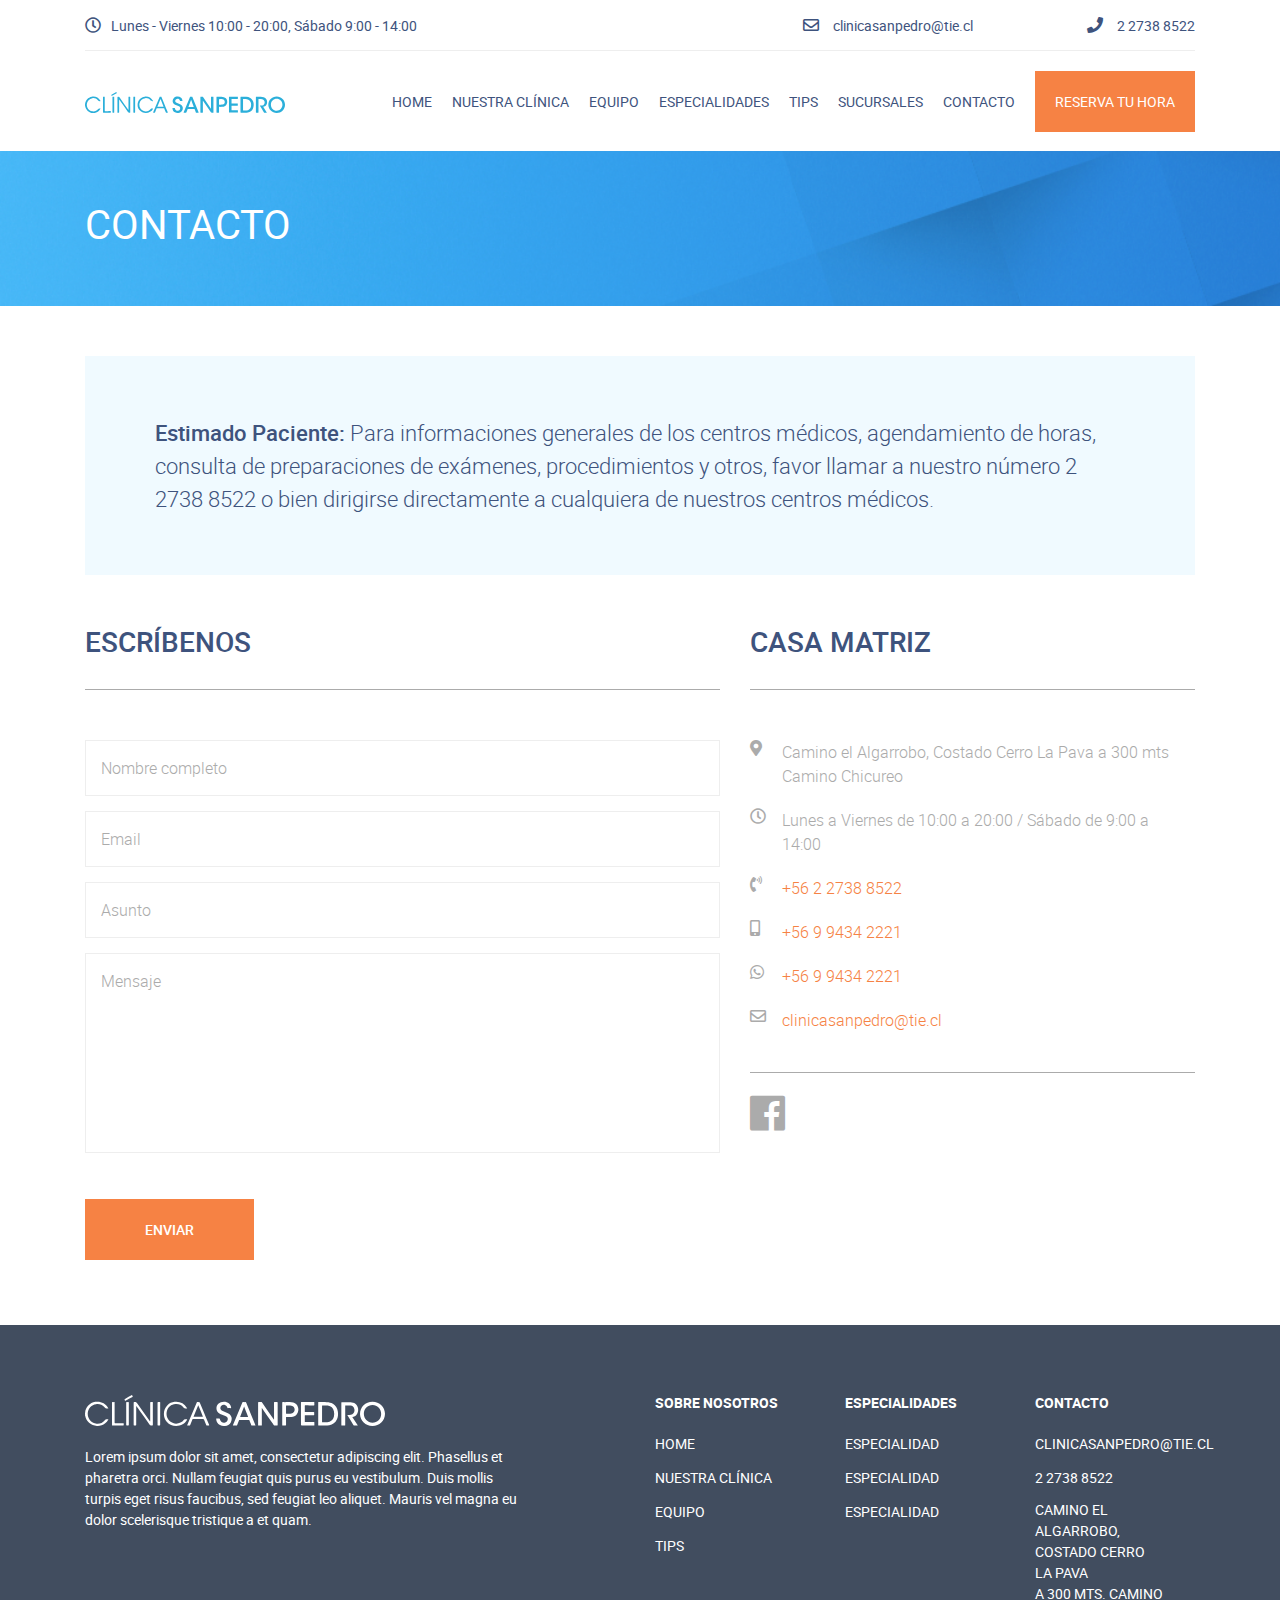
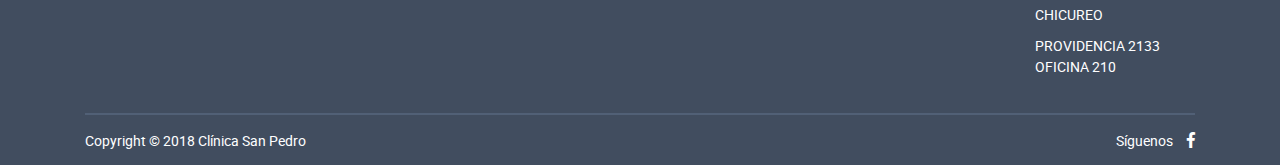
<file: contacto.html>
<!DOCTYPE html>
<html lang="es">
	<head>
		<meta charset="UTF-8">
		<title></title>
		<meta name="description" content="">
		<meta name="keywords" content="">
		<meta name="robots" content="index, follow">
		<meta property="og:url" content="">
		<meta property="og:type" content="website">
		<meta property="og:title" content="">
		<meta property="og:description" content="">
		<meta property="og:image" content="">
		<meta property="og:image:width" content="">
		<meta property="og:image:height" content="">
		<link href="assets/css/main.css" rel="stylesheet">
		<meta name="viewport" content="width=device-width, user-scalable=no">
	</head>
	<body>
		<header>
			<div class="container">
				<div class="row">
					<div class="col-sm-12 col-md-12 col-lg-7 col-xl-7">
						<div class="horarios">
							<i class="far fa-clock"></i>
							<p>Lunes - Viernes 10:00 - 20:00, Sábado 9:00 - 14:00</p>
						</div>
					</div>
					<div class="d-none d-sm-none d-md-none d-lg-block d-xl-block col-lg-5 col-xl-5">
						<div class="contacto">
							<div>
								<i class="far fa-envelope"></i>
								<a href="mailto:clinicasanpedro@tie.cl">clinicasanpedro@tie.cl</a>
							</div>
							<div>
								<i class="fas fa-phone"></i>
								<a href="tel:+56227388522">2 2738 8522</a>
							</div>
						</div>
					</div>
				</div>
				<div class="linea">&nbsp;</div>
				<div class="row d-none d-sm-none d-md-none d-lg-flex d-xl-flex align-items-center">
					<div class="col-lg-3 col-xl-3">
						<a href="index.html" class="logo">
							<img src="assets/svg/logo.svg" alt="">
						</a>
					</div>
					<div class="col-lg-9 col-xl-9">
						<nav>
							<ul>
								<li>
									<a href="index.html">Home</a>
								</li>
								<li>
									<a href="nuestra-clinica.html">Nuestra clínica</a>
								</li>
								<li>
									<a href="equipo.html">Equipo</a>
								</li>
								<li>
									<a href="especialidades.html">Especialidades</a>
								</li>
								<li>
									<a href="tips.html">Tips</a>
								</li>
								<li>
									<a href="sucursales.html">Sucursales</a>
								</li>
								<li>
									<a href="contacto.html">Contacto</a>
								</li>
								<li>
									<a href="tel:+56227388522">Reserva tu hora</a>
								</li>
							</ul>
						</nav>
					</div>
				</div>
				<div class="row d-block d-sm-block d-md-block d-lg-none d-xl-none">
					<nav class="navbar navbar-expand-lg navbar-light">
						<a class="navbar-brand" href="index.html">
							<img src="assets/svg/logo.svg" alt="">
						</a>
						<button class="navbar-toggler" type="button" data-toggle="collapse" data-target="#navbarNav" aria-controls="navbarNav" aria-expanded="false" aria-label="Toggle navigation">
							<i class="fas fa-align-justify"></i>
						</button>
						<div class="collapse navbar-collapse" id="navbarNav">
							<ul>
								<li>
									<a href="index.html">Home</a>
								</li>
								<li>
									<a href="nuestra-clinica.html">Nuestra clínica</a>
								</li>
								<li>
									<a href="equipo.html">Equipo</a>
								</li>
								<li>
									<a href="especialidades.html">Especialidades</a>
								</li>
								<li>
									<a href="tips.html">Tips</a>
								</li>
								<li>
									<a href="sucursales.html">Sucursales</a>
								</li>
								<li>
									<a href="contacto.html">Contacto</a>
								</li>
							</ul>
						</div>
					</nav>
				</div>
			</div>
		</header>
		<main>
			<section class="bg-titulo">
				<div class="container">
					<h1>Contacto</h1>
				</div>
			</section>
			<section class="contacto">
				<div class="container">
					<div class="row">
						<div class="col-sm-12 col-md-12 col-lg-12 col-xl-12">
							<div class="informacion">
								<p><span>Estimado Paciente:</span> Para informaciones generales de los centros médicos, agendamiento de horas, consulta de preparaciones de exámenes, procedimientos y otros, favor llamar a nuestro número 2 2738 8522 o bien dirigirse directamente a cualquiera de nuestros centros médicos.</p>
							</div>
						</div>
					</div>
					<div class="row row-espacio">
						<div class="order-2 order-sm-2 order-md-2 order-lg-1 order-xl-1 col-sm-12 col-md-12 col-lg-7 col-xl-7">
							<h2>Escríbenos</h2>
							<form action="">
								<input type="text" name="" id="" placeholder="Nombre completo">
								<input type="email" name="" id="" placeholder="Email">
								<input type="text" name="" id="" placeholder="Asunto">
								<textarea name="" id="" placeholder="Mensaje"></textarea>
								<input type="submit" value="Enviar">
							</form>
						</div>
						<div class="order-1 order-sm-1 order-md-1 order-lg-2 order-xl-2 col-sm-12 col-md-12 col-lg-5 col-xl-5">
							<h2>Casa matriz</h2>
							<ul>
								<li>
									<i class="fas fa-map-marker-alt"></i>
									<p>Camino el Algarrobo, Costado Cerro La Pava a 300 mts Camino Chicureo</p>
								</li>
								<li>
									<i class="far fa-clock"></i>
									<p>Lunes a Viernes de 10:00 a 20:00 / Sábado de 9:00 a 14:00</p>
								</li>
								<li>
									<i class="fas fa-phone-volume"></i>
									<a href="tel:+56227388522">+56 2 2738 8522</a>
								</li>
								<li>
									<i class="fas fa-mobile-alt"></i>
									<a href="tel:+56994342221">+56 9 9434 2221</a>
								</li>
								<li>
									<i class="fab fa-whatsapp"></i>
									<a href="https://api.whatsapp.com/send?phone=56994342221">+56 9 9434 2221</a>
								</li>
								<li>
									<i class="far fa-envelope"></i>
									<a href="mailto:clinicasanpedro@tie.cl">clinicasanpedro@tie.cl</a>
								</li>
							</ul>
							<a href="https://www.facebook.com/sanpedroclinica" target="_blank">
								<i class="fab fa-facebook"></i>
							</a>
						</div>
					</div>
				</div>
			</section>
		</main>
		<footer>
			<div class="container">
				<div class="row">
					<div class="col-sm-12 col-md-12 col-lg-6 col-xl-6">
						<a href="index.html" class="logo">
							<img src="assets/svg/logo-blanco.svg" alt="">
						</a>
						<p class="d-none d-sm-none d-md-none d-lg-block d-xl-block">Lorem ipsum dolor sit amet, consectetur adipiscing elit. Phasellus et pharetra orci. Nullam feugiat quis purus eu vestibulum. Duis mollis turpis eget risus faucibus, sed feugiat leo aliquet. Mauris vel magna eu dolor scelerisque tristique a et quam.</p>
					</div>
					<div class="col-sm-12 col-md-12 col-lg-6 col-xl-6">
						<div class="row">
							<div class="d-none d-sm-none d-md-none d-lg-block d-xl-block col-lg-4 col-xl-4">
								<h2>Sobre nosotros</h2>
								<ul>
									<li>
										<a href="index.html">Home</a>
									</li>
									<li>
										<a href="nuestra-clinica.html">Nuestra clínica</a>
									</li>
									<li>
										<a href="equipo.html">Equipo</a>
									</li>
									<li>
										<a href="tips.html">Tips</a>
									</li>
								</ul>
							</div>
							<div class="d-none d-sm-none d-md-none d-lg-block d-xl-block col-lg-4 col-xl-4">
								<h2>Especialidades</h2>
								<ul>
									<li>
										<a href="">Especialidad</a>
									</li>
									<li>
										<a href="">Especialidad</a>
									</li>
									<li>
										<a href="">Especialidad</a>
									</li>
								</ul>
							</div>
							<div class="d-sm-block d-md-block d-lg-none d-xl-none col-sm-12 col-md-12">
								<div id="accordion">
									<div class="card">
										<div id="headingOne">
											<button class="btn btn-link collapsed" data-toggle="collapse" data-target="#collapseOne" aria-expanded="true" aria-controls="collapseOne">Sobre Nosotros</button>
										</div>
										<div id="collapseOne" class="collapse" aria-labelledby="headingOne" data-parent="#accordion">
											<ul>
												<li>
													<a href="index.html">Home</a>
												</li>
												<li>
													<a href="nuestra-clinica.html">Nuestra clínica</a>
												</li>
												<li>
													<a href="equipo.html">Equipo</a>
												</li>
												<li>
													<a href="tips.html">Tips</a>
												</li>
											</ul>
										</div>
									</div>
									<div class="card">
										<div id="headingTwo">
											<button class="btn btn-link collapsed" data-toggle="collapse" data-target="#collapseTwo" aria-expanded="false" aria-controls="collapseTwo">Especialidades</button>
										</div>
										<div id="collapseTwo" class="collapse" aria-labelledby="headingTwo" data-parent="#accordion">
											<ul>
												<li>
													<a href="">Especialidad</a>
												</li>
												<li>
													<a href="">Especialidad</a>
												</li>
												<li>
													<a href="">Especialidad</a>
												</li>
											</ul>
										</div>
									</div>
								</div>
							</div>
							<div class="col-sm-12 col-md-12 col-lg-4 col-xl-4">
								<h2>Contacto</h2>
								<ul>
									<li>
										<a href="mailto:clinicasanpedro@tie.cl">clinicasanpedro@tie.cl</a>
									</li>
									<li>
										<a href="tel:+56227388522">2 2738 8522</a>
									</li>
									<li>
										<p>CAMINO EL ALGARROBO, <br>COSTADO CERRO LA PAVA <br>A 300 MTS. CAMINO CHICUREO</p>
									</li>
									<li>
										<p>PROVIDENCIA 2133 OFICINA 210</p>
									</li>
								</ul>
							</div>
						</div>
					</div>
				</div>
				<div class="linea">&nbsp;</div>
				<div class="row copyright">
					<div class="order-2 order-sm-2 order-md-2 order-lg-1 order-xl-1 col-sm-12 col-md-12 col-lg-6 col-xl-6">
						<p>Copyright © 2018 Clínica San Pedro</p>
					</div>
					<div class="order-1 order-sm-1 order-md-1 order-lg-2 order-xl-2 col-sm-12 col-md-12 col-lg-6 col-xl-6">
						<span>Síguenos</span>
						<a href="https://www.facebook.com/sanpedroclinica" target="_blank">
							<i class="fab fa-facebook-f"></i>
						</a>
					</div>
				</div>
				<div class="row">
					<a href="" class="boton-reserva">Reserva tu hora</a>
				</div>
			</div>
		</footer>
	</body>
</html>
</file>
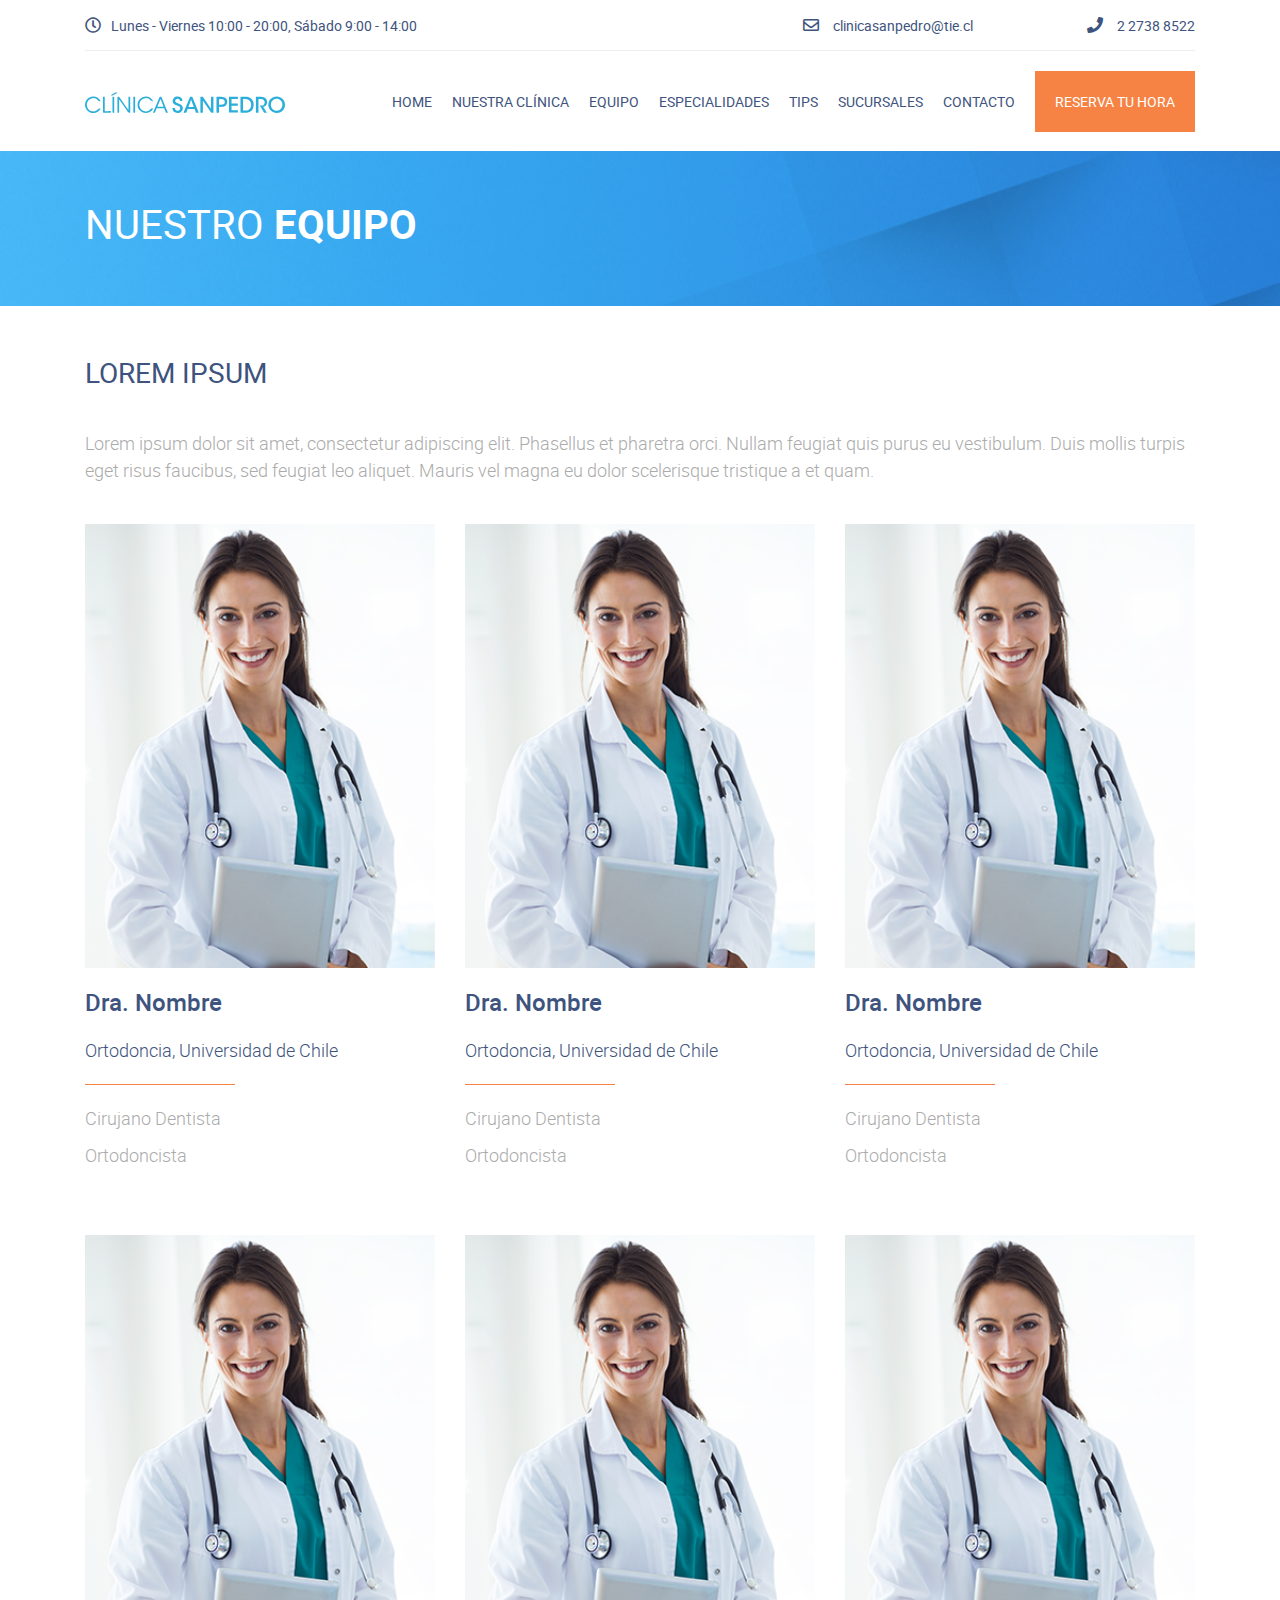
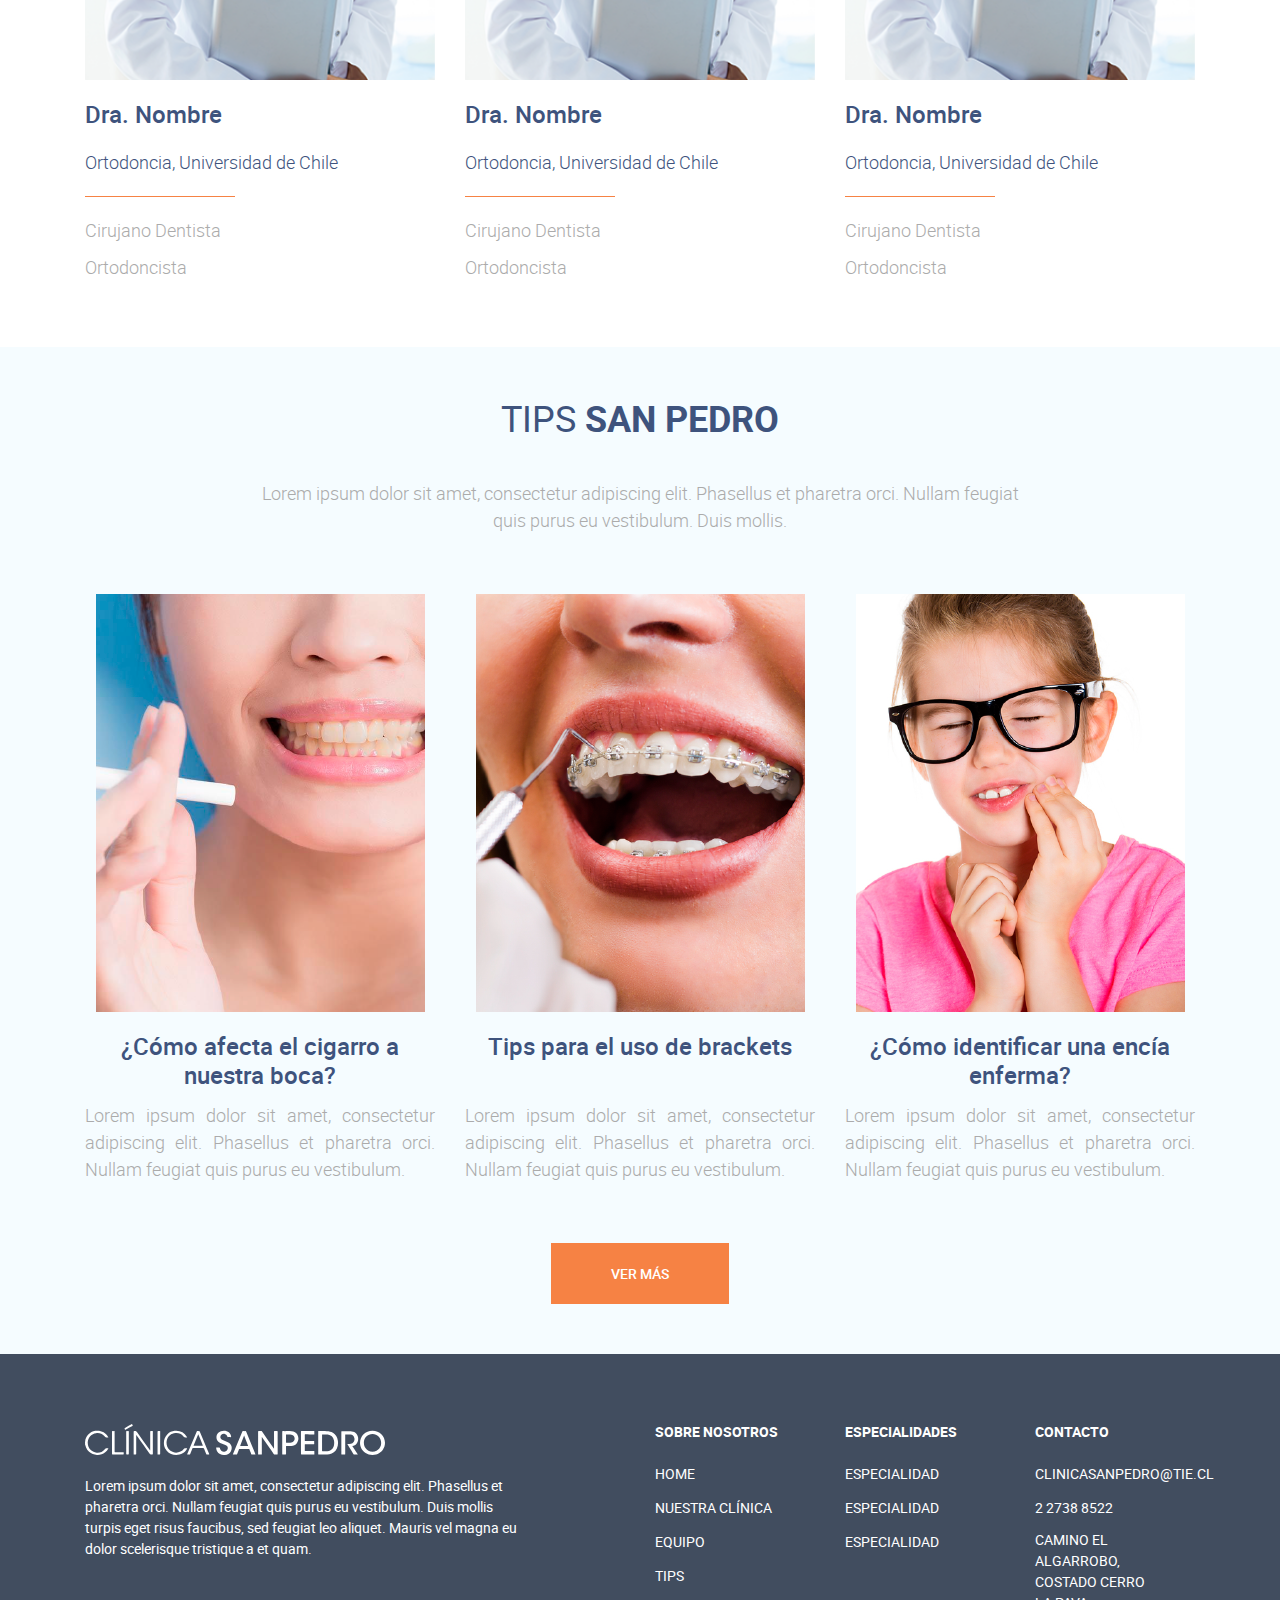
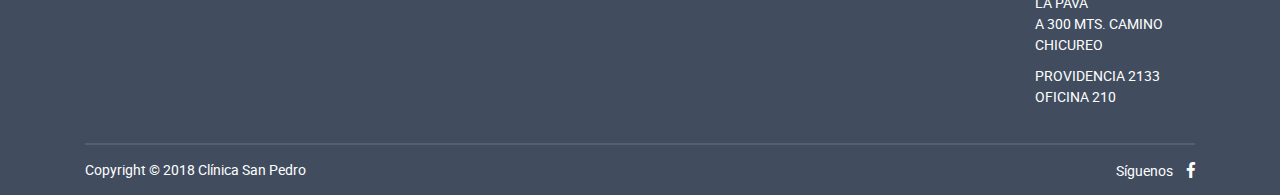
<file: equipo.html>
<!DOCTYPE html>
<html lang="es">
	<head>
		<meta charset="UTF-8">
		<title></title>
		<meta name="description" content="">
		<meta name="keywords" content="">
		<meta name="robots" content="index, follow">
		<meta property="og:url" content="">
		<meta property="og:type" content="website">
		<meta property="og:title" content="">
		<meta property="og:description" content="">
		<meta property="og:image" content="">
		<meta property="og:image:width" content="">
		<meta property="og:image:height" content="">
		<link href="assets/css/main.css" rel="stylesheet">
		<meta name="viewport" content="width=device-width, user-scalable=no">
	</head>
	<body>
		<header>
			<div class="container">
				<div class="row">
					<div class="col-sm-12 col-md-12 col-lg-7 col-xl-7">
						<div class="horarios">
							<i class="far fa-clock"></i>
							<p>Lunes - Viernes 10:00 - 20:00, Sábado 9:00 - 14:00</p>
						</div>
					</div>
					<div class="d-none d-sm-none d-md-none d-lg-block d-xl-block col-lg-5 col-xl-5">
						<div class="contacto">
							<div>
								<i class="far fa-envelope"></i>
								<a href="mailto:clinicasanpedro@tie.cl">clinicasanpedro@tie.cl</a>
							</div>
							<div>
								<i class="fas fa-phone"></i>
								<a href="tel:+56227388522">2 2738 8522</a>
							</div>
						</div>
					</div>
				</div>
				<div class="linea">&nbsp;</div>
				<div class="row d-none d-sm-none d-md-none d-lg-flex d-xl-flex align-items-center">
					<div class="col-lg-3 col-xl-3">
						<a href="index.html" class="logo">
							<img src="assets/svg/logo.svg" alt="">
						</a>
					</div>
					<div class="col-lg-9 col-xl-9">
						<nav>
							<ul>
								<li>
									<a href="index.html">Home</a>
								</li>
								<li>
									<a href="nuestra-clinica.html">Nuestra clínica</a>
								</li>
								<li>
									<a href="equipo.html">Equipo</a>
								</li>
								<li>
									<a href="especialidades.html">Especialidades</a>
								</li>
								<li>
									<a href="tips.html">Tips</a>
								</li>
								<li>
									<a href="sucursales.html">Sucursales</a>
								</li>
								<li>
									<a href="contacto.html">Contacto</a>
								</li>
								<li>
									<a href="tel:+56227388522">Reserva tu hora</a>
								</li>
							</ul>
						</nav>
					</div>
				</div>
				<div class="row d-block d-sm-block d-md-block d-lg-none d-xl-none">
					<nav class="navbar navbar-expand-lg navbar-light">
						<a class="navbar-brand" href="index.html">
							<img src="assets/svg/logo.svg" alt="">
						</a>
						<button class="navbar-toggler" type="button" data-toggle="collapse" data-target="#navbarNav" aria-controls="navbarNav" aria-expanded="false" aria-label="Toggle navigation">
							<i class="fas fa-align-justify"></i>
						</button>
						<div class="collapse navbar-collapse" id="navbarNav">
							<ul>
								<li>
									<a href="index.html">Home</a>
								</li>
								<li>
									<a href="nuestra-clinica.html">Nuestra clínica</a>
								</li>
								<li>
									<a href="equipo.html">Equipo</a>
								</li>
								<li>
									<a href="especialidades.html">Especialidades</a>
								</li>
								<li>
									<a href="tips.html">Tips</a>
								</li>
								<li>
									<a href="sucursales.html">Sucursales</a>
								</li>
								<li>
									<a href="contacto.html">Contacto</a>
								</li>
							</ul>
						</div>
					</nav>
				</div>
			</div>
		</header>
		<main>
			<section class="bg-titulo">
				<div class="container">
					<h1>Nuestro <span>equipo</span></h1>
				</div>
			</section>
			<section class="equipo">
				<div class="container">
					<h2>Lorem ipsum</h2>
					<p>Lorem ipsum dolor sit amet, consectetur adipiscing elit. Phasellus et pharetra orci. Nullam feugiat quis purus eu vestibulum. Duis mollis turpis eget risus faucibus, sed feugiat leo aliquet. Mauris vel magna eu dolor scelerisque tristique a et quam.</p>
					<div class="row">
						<div class="col-sm-12 col-md-12 col-lg-4 col-xl-4">
							<div class="doctor">
								<img src="assets/images/doctora.png" alt="">
								<h3>Dra. Nombre</h3>
								<p>Ortodoncia, Universidad de Chile</p>
								<hr>
								<ul>
									<li>Cirujano Dentista</li>
									<li>Ortodoncista</li>
								</ul>
							</div>
						</div>
						<div class="col-sm-12 col-md-12 col-lg-4 col-xl-4">
							<div class="doctor">
								<img src="assets/images/doctora.png" alt="">
								<h3>Dra. Nombre</h3>
								<p>Ortodoncia, Universidad de Chile</p>
								<hr>
								<ul>
									<li>Cirujano Dentista</li>
									<li>Ortodoncista</li>
								</ul>
							</div>
						</div>
						<div class="col-sm-12 col-md-12 col-lg-4 col-xl-4">
							<div class="doctor">
								<img src="assets/images/doctora.png" alt="">
								<h3>Dra. Nombre</h3>
								<p>Ortodoncia, Universidad de Chile</p>
								<hr>
								<ul>
									<li>Cirujano Dentista</li>
									<li>Ortodoncista</li>
								</ul>
							</div>
						</div>
					</div>
					<div class="row row-espacio">
						<div class="col-sm-12 col-md-12 col-lg-4 col-xl-4">
							<div class="doctor">
								<img src="assets/images/doctora.png" alt="">
								<h3>Dra. Nombre</h3>
								<p>Ortodoncia, Universidad de Chile</p>
								<hr>
								<ul>
									<li>Cirujano Dentista</li>
									<li>Ortodoncista</li>
								</ul>
							</div>
						</div>
						<div class="col-sm-12 col-md-12 col-lg-4 col-xl-4">
							<div class="doctor">
								<img src="assets/images/doctora.png" alt="">
								<h3>Dra. Nombre</h3>
								<p>Ortodoncia, Universidad de Chile</p>
								<hr>
								<ul>
									<li>Cirujano Dentista</li>
									<li>Ortodoncista</li>
								</ul>
							</div>
						</div>
						<div class="col-sm-12 col-md-12 col-lg-4 col-xl-4">
							<div class="doctor">
								<img src="assets/images/doctora.png" alt="">
								<h3>Dra. Nombre</h3>
								<p>Ortodoncia, Universidad de Chile</p>
								<hr>
								<ul>
									<li>Cirujano Dentista</li>
									<li>Ortodoncista</li>
								</ul>
							</div>
						</div>
					</div>
				</div>
			</section>
			<section class="tips bg-color">
				<div class="container-fluid">
					<div class="container">
						<h2>Tips <span>san pedro</span></h2>
						<p>Lorem ipsum dolor sit amet, consectetur adipiscing elit. Phasellus et pharetra orci. Nullam feugiat quis purus eu vestibulum. Duis mollis.</p>
						<div class="row d-none d-sm-none d-md-none d-lg-flex d-xl-flex">
							<div class="col-lg-4 col-xl-4">
								<div class="tip">
									<a href="">
										<img src="assets/images/tip-01.png" alt="">
									</a>
									<a href="">
										<h3>¿Cómo afecta el cigarro a nuestra boca?</h3>
									</a>
									<p>Lorem ipsum dolor sit amet, consectetur adipiscing elit. Phasellus et pharetra orci. Nullam feugiat quis purus eu vestibulum.</p>
								</div>
							</div>
							<div class="col-lg-4 col-xl-4">
								<div class="tip">
									<a href="">
										<img src="assets/images/tip-02.png" alt="">
									</a>
									<a href="">
										<h3>Tips para el uso de brackets</h3>
									</a>
									<p>Lorem ipsum dolor sit amet, consectetur adipiscing elit. Phasellus et pharetra orci. Nullam feugiat quis purus eu vestibulum.</p>
								</div>
							</div>
							<div class="col-lg-4 col-xl-4">
								<div class="tip">
									<a href="">
										<img src="assets/images/tip-03.png" alt="">
									</a>
									<a href="">
										<h3>¿Cómo identificar una encía enferma?</h3>
									</a>
									<p>Lorem ipsum dolor sit amet, consectetur adipiscing elit. Phasellus et pharetra orci. Nullam feugiat quis purus eu vestibulum.</p>
								</div>
							</div>
						</div>
						<div id="carouselTips" class="carousel slide d-flex d-sm-flex d-md-flex d-lg-none d-xl-none" data-ride="carousel">
							<ol class="carousel-indicators">
								<li data-target="#carouselExampleIndicators" data-slide-to="0" class="active"></li>
								<li data-target="#carouselExampleIndicators" data-slide-to="1"></li>
								<li data-target="#carouselExampleIndicators" data-slide-to="2"></li>
							</ol>
							<div class="carousel-inner">
								<div class="carousel-item active">
									<div class="tip">
										<a href="">
											<img src="assets/images/tip-01.png" alt="">
										</a>
										<a href="">
											<h3>¿Cómo afecta el cigarro a nuestra boca?</h3>
										</a>
										<p>Lorem ipsum dolor sit amet, consectetur adipiscing elit. Phasellus et pharetra orci. Nullam feugiat quis purus eu vestibulum.</p>
									</div>
								</div>
								<div class="carousel-item">
									<div class="tip">
										<a href="">
											<img src="assets/images/tip-02.png" alt="">
										</a>
										<a href="">
											<h3>Tips para el uso de brackets</h3>
										</a>
										<p>Lorem ipsum dolor sit amet, consectetur adipiscing elit. Phasellus et pharetra orci. Nullam feugiat quis purus eu vestibulum.</p>
									</div>
								</div>
								<div class="carousel-item">
									<div class="tip">
										<a href="">
											<img src="assets/images/tip-03.png" alt="">
										</a>
										<a href="">
											<h3>¿Cómo identificar una encía enferma?</h3>
										</a>
										<p>Lorem ipsum dolor sit amet, consectetur adipiscing elit. Phasellus et pharetra orci. Nullam feugiat quis purus eu vestibulum.</p>
									</div>
								</div>
							</div>
						</div>
						<a href="tips.html">Ver más</a>
					</div>
				</div>
			</section>
		</main>
		<footer>
			<div class="container">
				<div class="row">
					<div class="col-sm-12 col-md-12 col-lg-6 col-xl-6">
						<a href="index.html" class="logo">
							<img src="assets/svg/logo-blanco.svg" alt="">
						</a>
						<p class="d-none d-sm-none d-md-none d-lg-block d-xl-block">Lorem ipsum dolor sit amet, consectetur adipiscing elit. Phasellus et pharetra orci. Nullam feugiat quis purus eu vestibulum. Duis mollis turpis eget risus faucibus, sed feugiat leo aliquet. Mauris vel magna eu dolor scelerisque tristique a et quam.</p>
					</div>
					<div class="col-sm-12 col-md-12 col-lg-6 col-xl-6">
						<div class="row">
							<div class="d-none d-sm-none d-md-none d-lg-block d-xl-block col-lg-4 col-xl-4">
								<h2>Sobre nosotros</h2>
								<ul>
									<li>
										<a href="index.html">Home</a>
									</li>
									<li>
										<a href="nuestra-clinica.html">Nuestra clínica</a>
									</li>
									<li>
										<a href="equipo.html">Equipo</a>
									</li>
									<li>
										<a href="tips.html">Tips</a>
									</li>
								</ul>
							</div>
							<div class="d-none d-sm-none d-md-none d-lg-block d-xl-block col-lg-4 col-xl-4">
								<h2>Especialidades</h2>
								<ul>
									<li>
										<a href="">Especialidad</a>
									</li>
									<li>
										<a href="">Especialidad</a>
									</li>
									<li>
										<a href="">Especialidad</a>
									</li>
								</ul>
							</div>
							<div class="d-sm-block d-md-block d-lg-none d-xl-none col-sm-12 col-md-12">
								<div id="accordion">
									<div class="card">
										<div id="headingOne">
											<button class="btn btn-link collapsed" data-toggle="collapse" data-target="#collapseOne" aria-expanded="true" aria-controls="collapseOne">Sobre Nosotros</button>
										</div>
										<div id="collapseOne" class="collapse" aria-labelledby="headingOne" data-parent="#accordion">
											<ul>
												<li>
													<a href="index.html">Home</a>
												</li>
												<li>
													<a href="nuestra-clinica.html">Nuestra clínica</a>
												</li>
												<li>
													<a href="equipo.html">Equipo</a>
												</li>
												<li>
													<a href="tips.html">Tips</a>
												</li>
											</ul>
										</div>
									</div>
									<div class="card">
										<div id="headingTwo">
											<button class="btn btn-link collapsed" data-toggle="collapse" data-target="#collapseTwo" aria-expanded="false" aria-controls="collapseTwo">Especialidades</button>
										</div>
										<div id="collapseTwo" class="collapse" aria-labelledby="headingTwo" data-parent="#accordion">
											<ul>
												<li>
													<a href="">Especialidad</a>
												</li>
												<li>
													<a href="">Especialidad</a>
												</li>
												<li>
													<a href="">Especialidad</a>
												</li>
											</ul>
										</div>
									</div>
								</div>
							</div>
							<div class="col-sm-12 col-md-12 col-lg-4 col-xl-4">
								<h2>Contacto</h2>
								<ul>
									<li>
										<a href="mailto:clinicasanpedro@tie.cl">clinicasanpedro@tie.cl</a>
									</li>
									<li>
										<a href="tel:+56227388522">2 2738 8522</a>
									</li>
									<li>
										<p>CAMINO EL ALGARROBO, <br>COSTADO CERRO LA PAVA <br>A 300 MTS. CAMINO CHICUREO</p>
									</li>
									<li>
										<p>PROVIDENCIA 2133 OFICINA 210</p>
									</li>
								</ul>
							</div>
						</div>
					</div>
				</div>
				<div class="linea">&nbsp;</div>
				<div class="row copyright">
					<div class="order-2 order-sm-2 order-md-2 order-lg-1 order-xl-1 col-sm-12 col-md-12 col-lg-6 col-xl-6">
						<p>Copyright © 2018 Clínica San Pedro</p>
					</div>
					<div class="order-1 order-sm-1 order-md-1 order-lg-2 order-xl-2 col-sm-12 col-md-12 col-lg-6 col-xl-6">
						<span>Síguenos</span>
						<a href="https://www.facebook.com/sanpedroclinica" target="_blank">
							<i class="fab fa-facebook-f"></i>
						</a>
					</div>
				</div>
				<div class="row">
					<a href="" class="boton-reserva">Reserva tu hora</a>
				</div>
			</div>
		</footer>
		<script src="assets/js/jquery.min.js" type="text/javascript"></script>
		<script src="assets/js/bootstrap.min.js" type="text/javascript"></script>
		<script>
			$('.carousel').carousel()
		</script>
	</body>
</html>
</file>
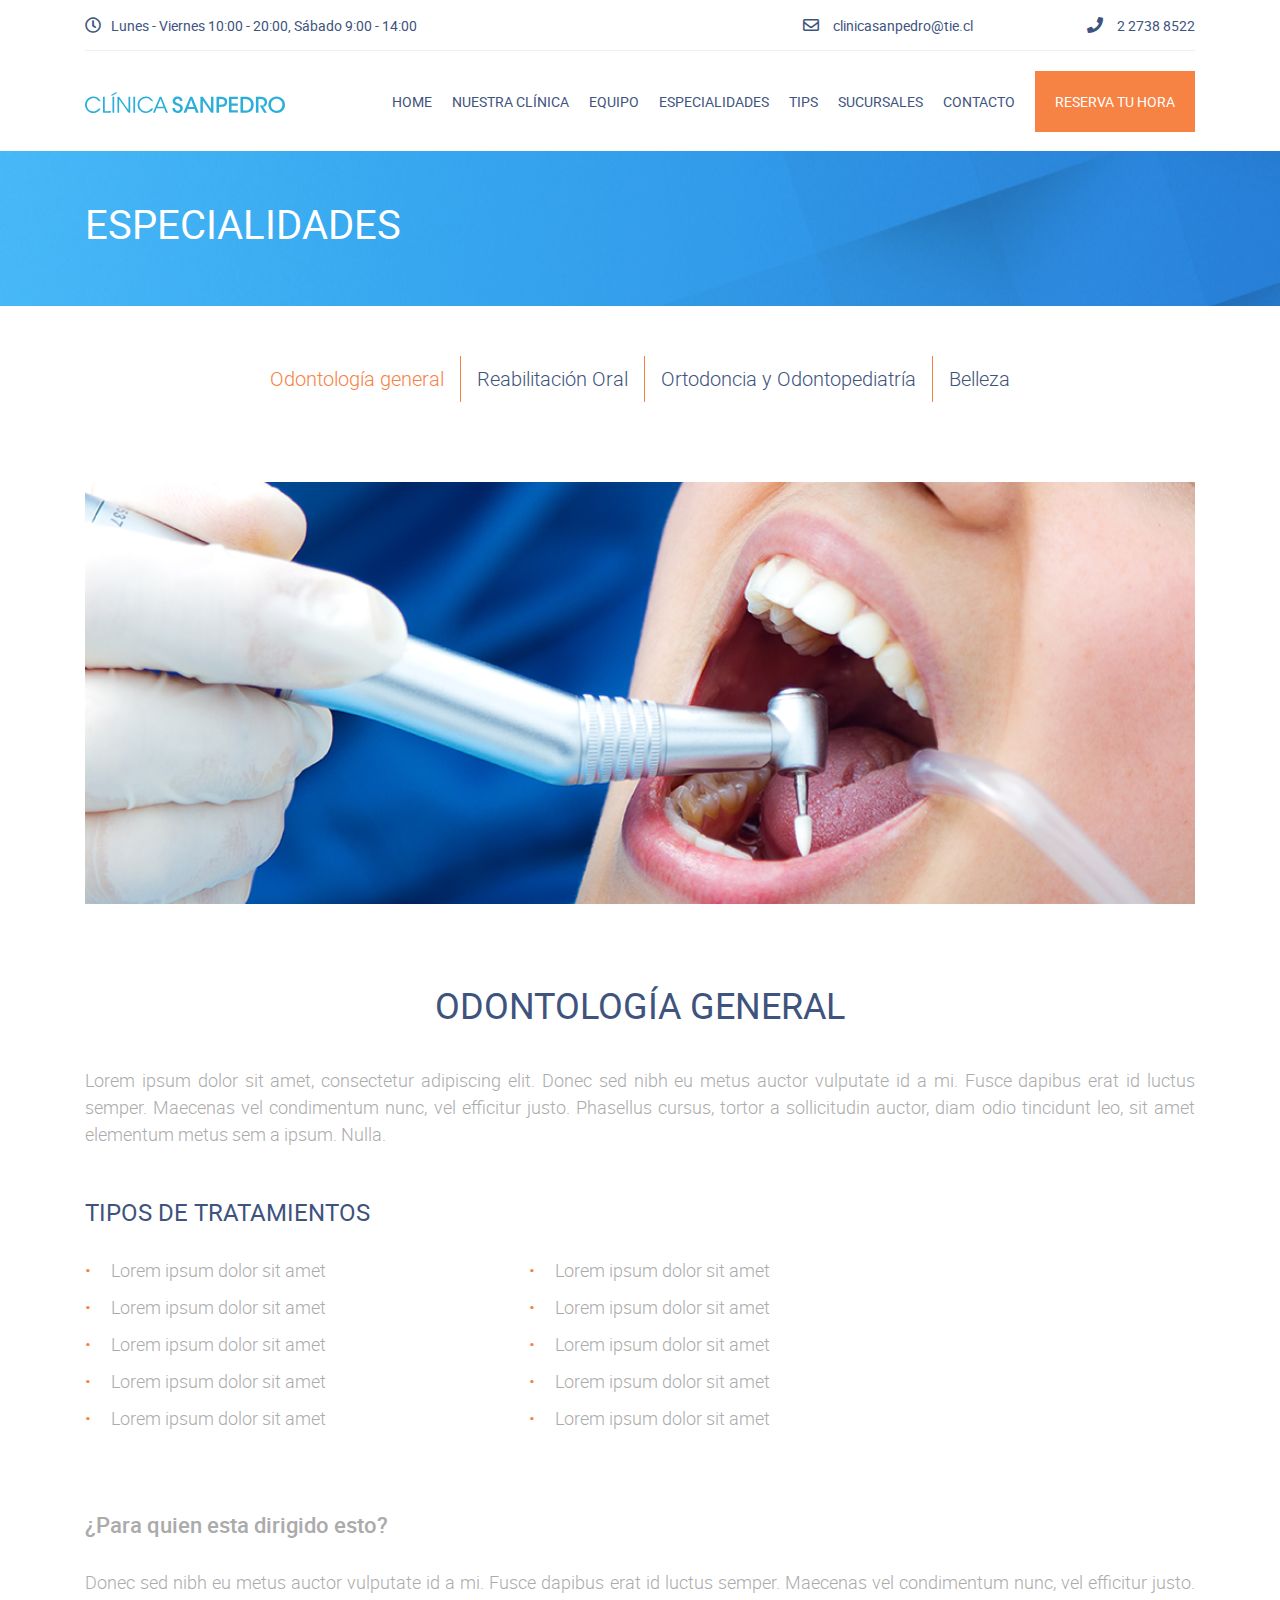
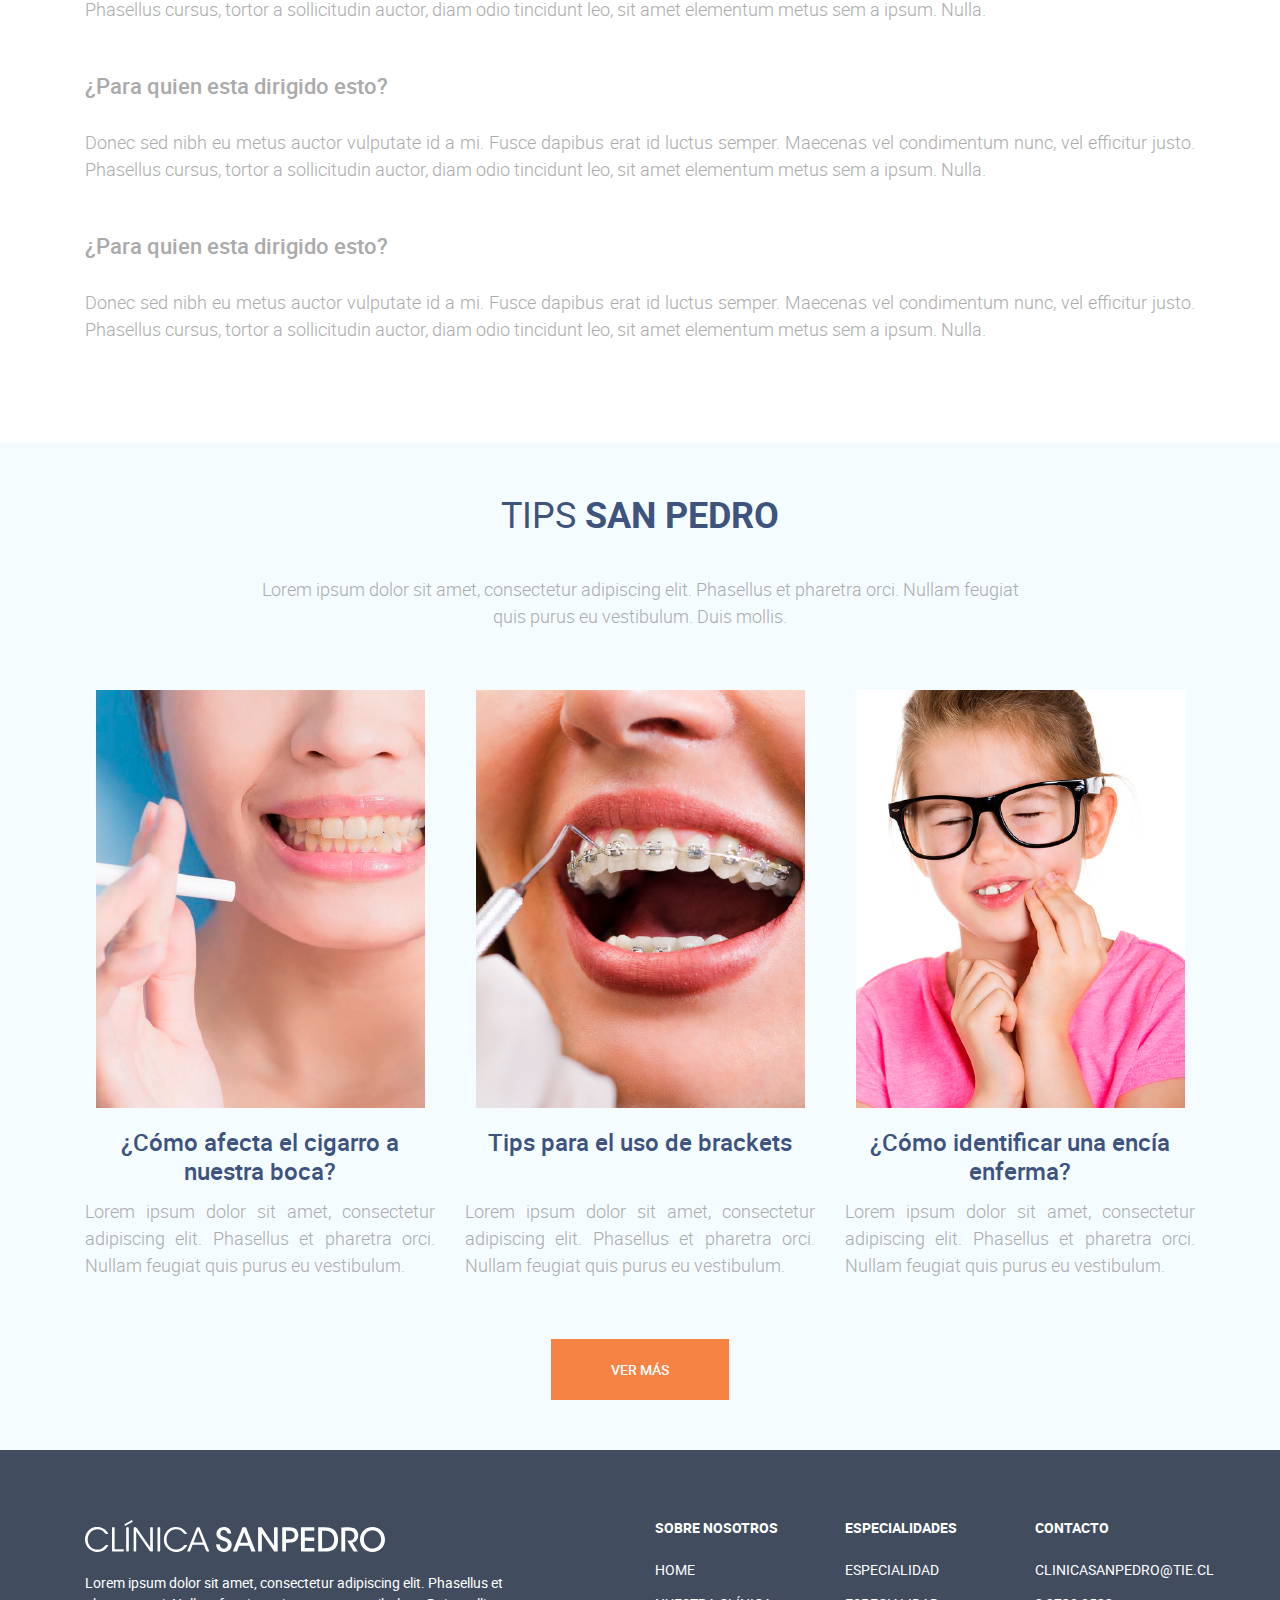
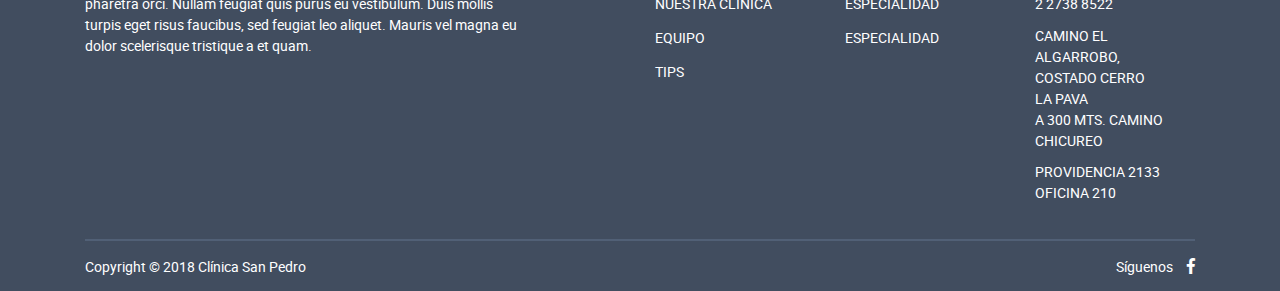
<file: especialidades.html>
<!DOCTYPE html>
<html lang="es">
	<head>
		<meta charset="UTF-8">
		<title></title>
		<meta name="description" content="">
		<meta name="keywords" content="">
		<meta name="robots" content="index, follow">
		<meta property="og:url" content="">
		<meta property="og:type" content="website">
		<meta property="og:title" content="">
		<meta property="og:description" content="">
		<meta property="og:image" content="">
		<meta property="og:image:width" content="">
		<meta property="og:image:height" content="">
		<link href="assets/css/main.css" rel="stylesheet">
		<meta name="viewport" content="width=device-width, user-scalable=no">
	</head>
	<body>
		<header>
			<div class="container">
				<div class="row">
					<div class="col-sm-12 col-md-12 col-lg-7 col-xl-7">
						<div class="horarios">
							<i class="far fa-clock"></i>
							<p>Lunes - Viernes 10:00 - 20:00, Sábado 9:00 - 14:00</p>
						</div>
					</div>
					<div class="d-none d-sm-none d-md-none d-lg-block d-xl-block col-lg-5 col-xl-5">
						<div class="contacto">
							<div>
								<i class="far fa-envelope"></i>
								<a href="mailto:clinicasanpedro@tie.cl">clinicasanpedro@tie.cl</a>
							</div>
							<div>
								<i class="fas fa-phone"></i>
								<a href="tel:+56227388522">2 2738 8522</a>
							</div>
						</div>
					</div>
				</div>
				<div class="linea">&nbsp;</div>
				<div class="row d-none d-sm-none d-md-none d-lg-flex d-xl-flex align-items-center">
					<div class="col-lg-3 col-xl-3">
						<a href="index.html" class="logo">
							<img src="assets/svg/logo.svg" alt="">
						</a>
					</div>
					<div class="col-lg-9 col-xl-9">
						<nav>
							<ul>
								<li>
									<a href="index.html">Home</a>
								</li>
								<li>
									<a href="nuestra-clinica.html">Nuestra clínica</a>
								</li>
								<li>
									<a href="equipo.html">Equipo</a>
								</li>
								<li>
									<a href="especialidades.html">Especialidades</a>
								</li>
								<li>
									<a href="tips.html">Tips</a>
								</li>
								<li>
									<a href="sucursales.html">Sucursales</a>
								</li>
								<li>
									<a href="contacto.html">Contacto</a>
								</li>
								<li>
									<a href="tel:+56227388522">Reserva tu hora</a>
								</li>
							</ul>
						</nav>
					</div>
				</div>
				<div class="row d-block d-sm-block d-md-block d-lg-none d-xl-none">
					<nav class="navbar navbar-expand-lg navbar-light">
						<a class="navbar-brand" href="index.html">
							<img src="assets/svg/logo.svg" alt="">
						</a>
						<button class="navbar-toggler" type="button" data-toggle="collapse" data-target="#navbarNav" aria-controls="navbarNav" aria-expanded="false" aria-label="Toggle navigation">
							<i class="fas fa-align-justify"></i>
						</button>
						<div class="collapse navbar-collapse" id="navbarNav">
							<ul>
								<li>
									<a href="index.html">Home</a>
								</li>
								<li>
									<a href="nuestra-clinica.html">Nuestra clínica</a>
								</li>
								<li>
									<a href="equipo.html">Equipo</a>
								</li>
								<li>
									<a href="especialidades.html">Especialidades</a>
								</li>
								<li>
									<a href="tips.html">Tips</a>
								</li>
								<li>
									<a href="sucursales.html">Sucursales</a>
								</li>
								<li>
									<a href="contacto.html">Contacto</a>
								</li>
							</ul>
						</div>
					</nav>
				</div>
			</div>
		</header>
		<main>
			<section class="bg-titulo">
				<div class="container">
					<h1>Especialidades</h1>
				</div>
			</section>
			<section class="tabs-especialidades">
				<div class="container">
					<ul class="nav nav-tabs justify-content-center">
						<li class="nav-item">
							<a class="nav-link active" data-toggle="tab" href="#odontologia-general">Odontología general</a>
						</li>
						<li class="nav-item">
							<a class="nav-link" data-toggle="tab" href="#reabilitacion-oral">Reabilitación Oral</a>
						</li>
						<li class="nav-item">
							<a class="nav-link" data-toggle="tab" href="#ortodoncia-y-odontopediatria">Ortodoncia y Odontopediatría</a>
						</li>
						<li class="nav-item">
							<a class="nav-link" data-toggle="tab" href="#belleza">Belleza</a>
						</li>
					</ul>
					<div class="tab-content">
						<div id="odontologia-general" class="tab-pane active">
							<img src="assets/images/dentista.png" alt="">
							<h2>Odontología general</h2>
							<p>Lorem ipsum dolor sit amet, consectetur adipiscing elit. Donec sed nibh eu metus auctor vulputate id a mi. Fusce dapibus erat id luctus semper. Maecenas vel condimentum nunc, vel efficitur justo. Phasellus cursus, tortor a sollicitudin auctor, diam odio tincidunt leo, sit amet elementum metus sem a ipsum. Nulla.</p>
							<h3>Tipos de tratamientos</h3>
							<ul>
								<li>Lorem ipsum dolor sit amet</li>
								<li>Lorem ipsum dolor sit amet</li>
								<li>Lorem ipsum dolor sit amet</li>
								<li>Lorem ipsum dolor sit amet</li>
								<li>Lorem ipsum dolor sit amet</li>
								<li>Lorem ipsum dolor sit amet</li>
								<li>Lorem ipsum dolor sit amet</li>
								<li>Lorem ipsum dolor sit amet</li>
								<li>Lorem ipsum dolor sit amet</li>
								<li>Lorem ipsum dolor sit amet</li>
							</ul>
							<h4>¿Para quien esta dirigido esto?</h4>
							<p>Donec sed nibh eu metus auctor vulputate id a mi. Fusce dapibus erat id luctus semper. Maecenas vel condimentum nunc, vel efficitur justo. Phasellus cursus, tortor a sollicitudin auctor, diam odio tincidunt leo, sit amet elementum metus sem a ipsum. Nulla.</p>
							<h4>¿Para quien esta dirigido esto?</h4>
							<p>Donec sed nibh eu metus auctor vulputate id a mi. Fusce dapibus erat id luctus semper. Maecenas vel condimentum nunc, vel efficitur justo. Phasellus cursus, tortor a sollicitudin auctor, diam odio tincidunt leo, sit amet elementum metus sem a ipsum. Nulla.</p>
							<h4>¿Para quien esta dirigido esto?</h4>
							<p>Donec sed nibh eu metus auctor vulputate id a mi. Fusce dapibus erat id luctus semper. Maecenas vel condimentum nunc, vel efficitur justo. Phasellus cursus, tortor a sollicitudin auctor, diam odio tincidunt leo, sit amet elementum metus sem a ipsum. Nulla.</p>
						</div>
						<div id="reabilitacion-oral" class="tab-pane fade">
						</div>
						<div id="ortodoncia-y-odontopediatria" class="tab-pane fade">
						</div>
						<div id="belleza" class="tab-pane fade">
						</div>
					</div>
				</div>
			</section>
			<section class="tips bg-color">
				<div class="container-fluid">
					<div class="container">
						<h2>Tips <span>san pedro</span></h2>
						<p>Lorem ipsum dolor sit amet, consectetur adipiscing elit. Phasellus et pharetra orci. Nullam feugiat quis purus eu vestibulum. Duis mollis.</p>
						<div class="row d-none d-sm-none d-md-none d-lg-flex d-xl-flex">
							<div class="col-lg-4 col-xl-4">
								<div class="tip">
									<a href="">
										<img src="assets/images/tip-01.png" alt="">
									</a>
									<a href="">
										<h3>¿Cómo afecta el cigarro a nuestra boca?</h3>
									</a>
									<p>Lorem ipsum dolor sit amet, consectetur adipiscing elit. Phasellus et pharetra orci. Nullam feugiat quis purus eu vestibulum.</p>
								</div>
							</div>
							<div class="col-lg-4 col-xl-4">
								<div class="tip">
									<a href="">
										<img src="assets/images/tip-02.png" alt="">
									</a>
									<a href="">
										<h3>Tips para el uso de brackets</h3>
									</a>
									<p>Lorem ipsum dolor sit amet, consectetur adipiscing elit. Phasellus et pharetra orci. Nullam feugiat quis purus eu vestibulum.</p>
								</div>
							</div>
							<div class="col-lg-4 col-xl-4">
								<div class="tip">
									<a href="">
										<img src="assets/images/tip-03.png" alt="">
									</a>
									<a href="">
										<h3>¿Cómo identificar una encía enferma?</h3>
									</a>
									<p>Lorem ipsum dolor sit amet, consectetur adipiscing elit. Phasellus et pharetra orci. Nullam feugiat quis purus eu vestibulum.</p>
								</div>
							</div>
						</div>
						<div id="carouselTips" class="carousel slide d-flex d-sm-flex d-md-flex d-lg-none d-xl-none" data-ride="carousel">
							<ol class="carousel-indicators">
								<li data-target="#carouselExampleIndicators" data-slide-to="0" class="active"></li>
								<li data-target="#carouselExampleIndicators" data-slide-to="1"></li>
								<li data-target="#carouselExampleIndicators" data-slide-to="2"></li>
							</ol>
							<div class="carousel-inner">
								<div class="carousel-item active">
									<div class="tip">
										<a href="">
											<img src="assets/images/tip-01.png" alt="">
										</a>
										<a href="">
											<h3>¿Cómo afecta el cigarro a nuestra boca?</h3>
										</a>
										<p>Lorem ipsum dolor sit amet, consectetur adipiscing elit. Phasellus et pharetra orci. Nullam feugiat quis purus eu vestibulum.</p>
									</div>
								</div>
								<div class="carousel-item">
									<div class="tip">
										<a href="">
											<img src="assets/images/tip-02.png" alt="">
										</a>
										<a href="">
											<h3>Tips para el uso de brackets</h3>
										</a>
										<p>Lorem ipsum dolor sit amet, consectetur adipiscing elit. Phasellus et pharetra orci. Nullam feugiat quis purus eu vestibulum.</p>
									</div>
								</div>
								<div class="carousel-item">
									<div class="tip">
										<a href="">
											<img src="assets/images/tip-03.png" alt="">
										</a>
										<a href="">
											<h3>¿Cómo identificar una encía enferma?</h3>
										</a>
										<p>Lorem ipsum dolor sit amet, consectetur adipiscing elit. Phasellus et pharetra orci. Nullam feugiat quis purus eu vestibulum.</p>
									</div>
								</div>
							</div>
						</div>
						<a href="tips.html">Ver más</a>
					</div>
				</div>
			</section>
		</main>
		<footer>
			<div class="container">
				<div class="row">
					<div class="col-sm-12 col-md-12 col-lg-6 col-xl-6">
						<a href="index.html" class="logo">
							<img src="assets/svg/logo-blanco.svg" alt="">
						</a>
						<p class="d-none d-sm-none d-md-none d-lg-block d-xl-block">Lorem ipsum dolor sit amet, consectetur adipiscing elit. Phasellus et pharetra orci. Nullam feugiat quis purus eu vestibulum. Duis mollis turpis eget risus faucibus, sed feugiat leo aliquet. Mauris vel magna eu dolor scelerisque tristique a et quam.</p>
					</div>
					<div class="col-sm-12 col-md-12 col-lg-6 col-xl-6">
						<div class="row">
							<div class="d-none d-sm-none d-md-none d-lg-block d-xl-block col-lg-4 col-xl-4">
								<h2>Sobre nosotros</h2>
								<ul>
									<li>
										<a href="index.html">Home</a>
									</li>
									<li>
										<a href="nuestra-clinica.html">Nuestra clínica</a>
									</li>
									<li>
										<a href="equipo.html">Equipo</a>
									</li>
									<li>
										<a href="tips.html">Tips</a>
									</li>
								</ul>
							</div>
							<div class="d-none d-sm-none d-md-none d-lg-block d-xl-block col-lg-4 col-xl-4">
								<h2>Especialidades</h2>
								<ul>
									<li>
										<a href="">Especialidad</a>
									</li>
									<li>
										<a href="">Especialidad</a>
									</li>
									<li>
										<a href="">Especialidad</a>
									</li>
								</ul>
							</div>
							<div class="d-sm-block d-md-block d-lg-none d-xl-none col-sm-12 col-md-12">
								<div id="accordion">
									<div class="card">
										<div id="headingOne">
											<button class="btn btn-link collapsed" data-toggle="collapse" data-target="#collapseOne" aria-expanded="true" aria-controls="collapseOne">Sobre Nosotros</button>
										</div>
										<div id="collapseOne" class="collapse" aria-labelledby="headingOne" data-parent="#accordion">
											<ul>
												<li>
													<a href="index.html">Home</a>
												</li>
												<li>
													<a href="nuestra-clinica.html">Nuestra clínica</a>
												</li>
												<li>
													<a href="equipo.html">Equipo</a>
												</li>
												<li>
													<a href="tips.html">Tips</a>
												</li>
											</ul>
										</div>
									</div>
									<div class="card">
										<div id="headingTwo">
											<button class="btn btn-link collapsed" data-toggle="collapse" data-target="#collapseTwo" aria-expanded="false" aria-controls="collapseTwo">Especialidades</button>
										</div>
										<div id="collapseTwo" class="collapse" aria-labelledby="headingTwo" data-parent="#accordion">
											<ul>
												<li>
													<a href="">Especialidad</a>
												</li>
												<li>
													<a href="">Especialidad</a>
												</li>
												<li>
													<a href="">Especialidad</a>
												</li>
											</ul>
										</div>
									</div>
								</div>
							</div>
							<div class="col-sm-12 col-md-12 col-lg-4 col-xl-4">
								<h2>Contacto</h2>
								<ul>
									<li>
										<a href="mailto:clinicasanpedro@tie.cl">clinicasanpedro@tie.cl</a>
									</li>
									<li>
										<a href="tel:+56227388522">2 2738 8522</a>
									</li>
									<li>
										<p>CAMINO EL ALGARROBO, <br>COSTADO CERRO LA PAVA <br>A 300 MTS. CAMINO CHICUREO</p>
									</li>
									<li>
										<p>PROVIDENCIA 2133 OFICINA 210</p>
									</li>
								</ul>
							</div>
						</div>
					</div>
				</div>
				<div class="linea">&nbsp;</div>
				<div class="row copyright">
					<div class="order-2 order-sm-2 order-md-2 order-lg-1 order-xl-1 col-sm-12 col-md-12 col-lg-6 col-xl-6">
						<p>Copyright © 2018 Clínica San Pedro</p>
					</div>
					<div class="order-1 order-sm-1 order-md-1 order-lg-2 order-xl-2 col-sm-12 col-md-12 col-lg-6 col-xl-6">
						<span>Síguenos</span>
						<a href="https://www.facebook.com/sanpedroclinica" target="_blank">
							<i class="fab fa-facebook-f"></i>
						</a>
					</div>
				</div>
				<div class="row">
					<a href="" class="boton-reserva">Reserva tu hora</a>
				</div>
			</div>
		</footer>
		<script src="assets/js/jquery.min.js" type="text/javascript"></script>
		<script src="assets/js/bootstrap.min.js" type="text/javascript"></script>
		<script>
			$('.carousel').carousel()
		</script>
	</body>
</html>
</file>
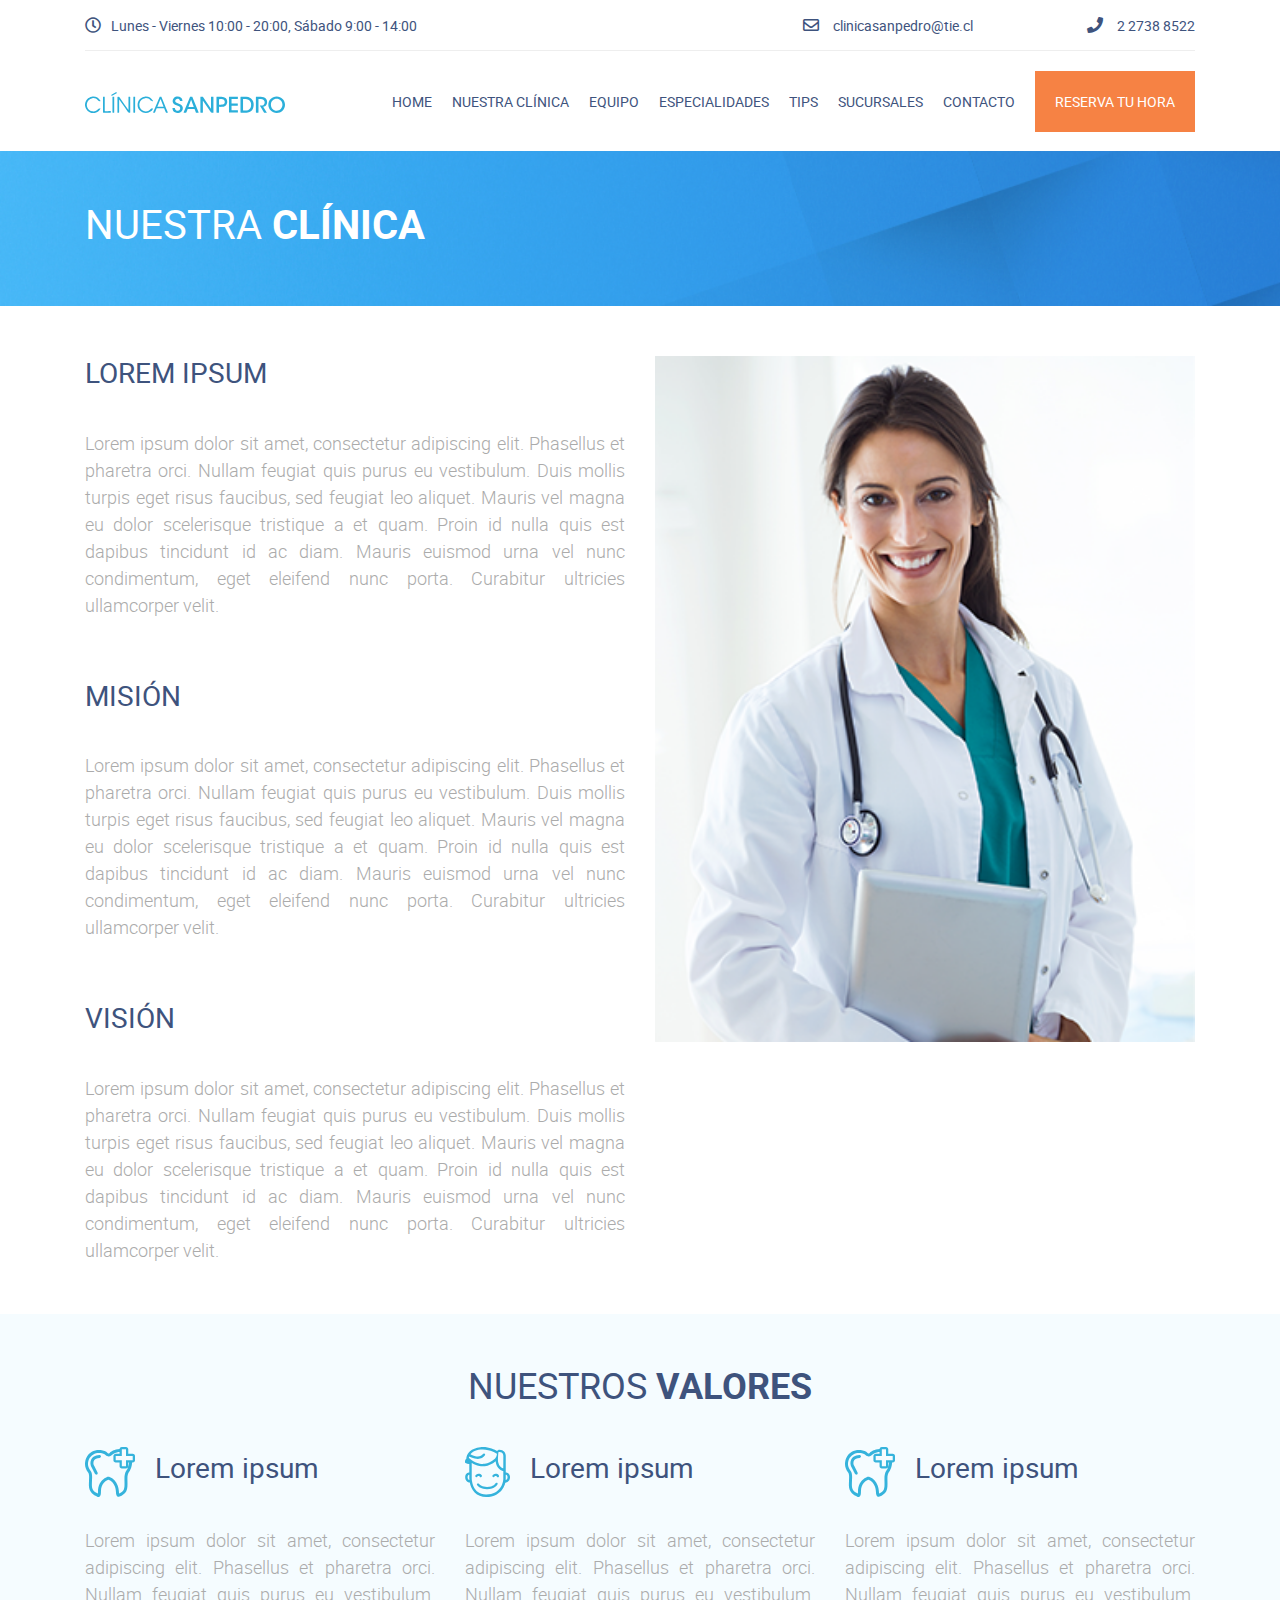
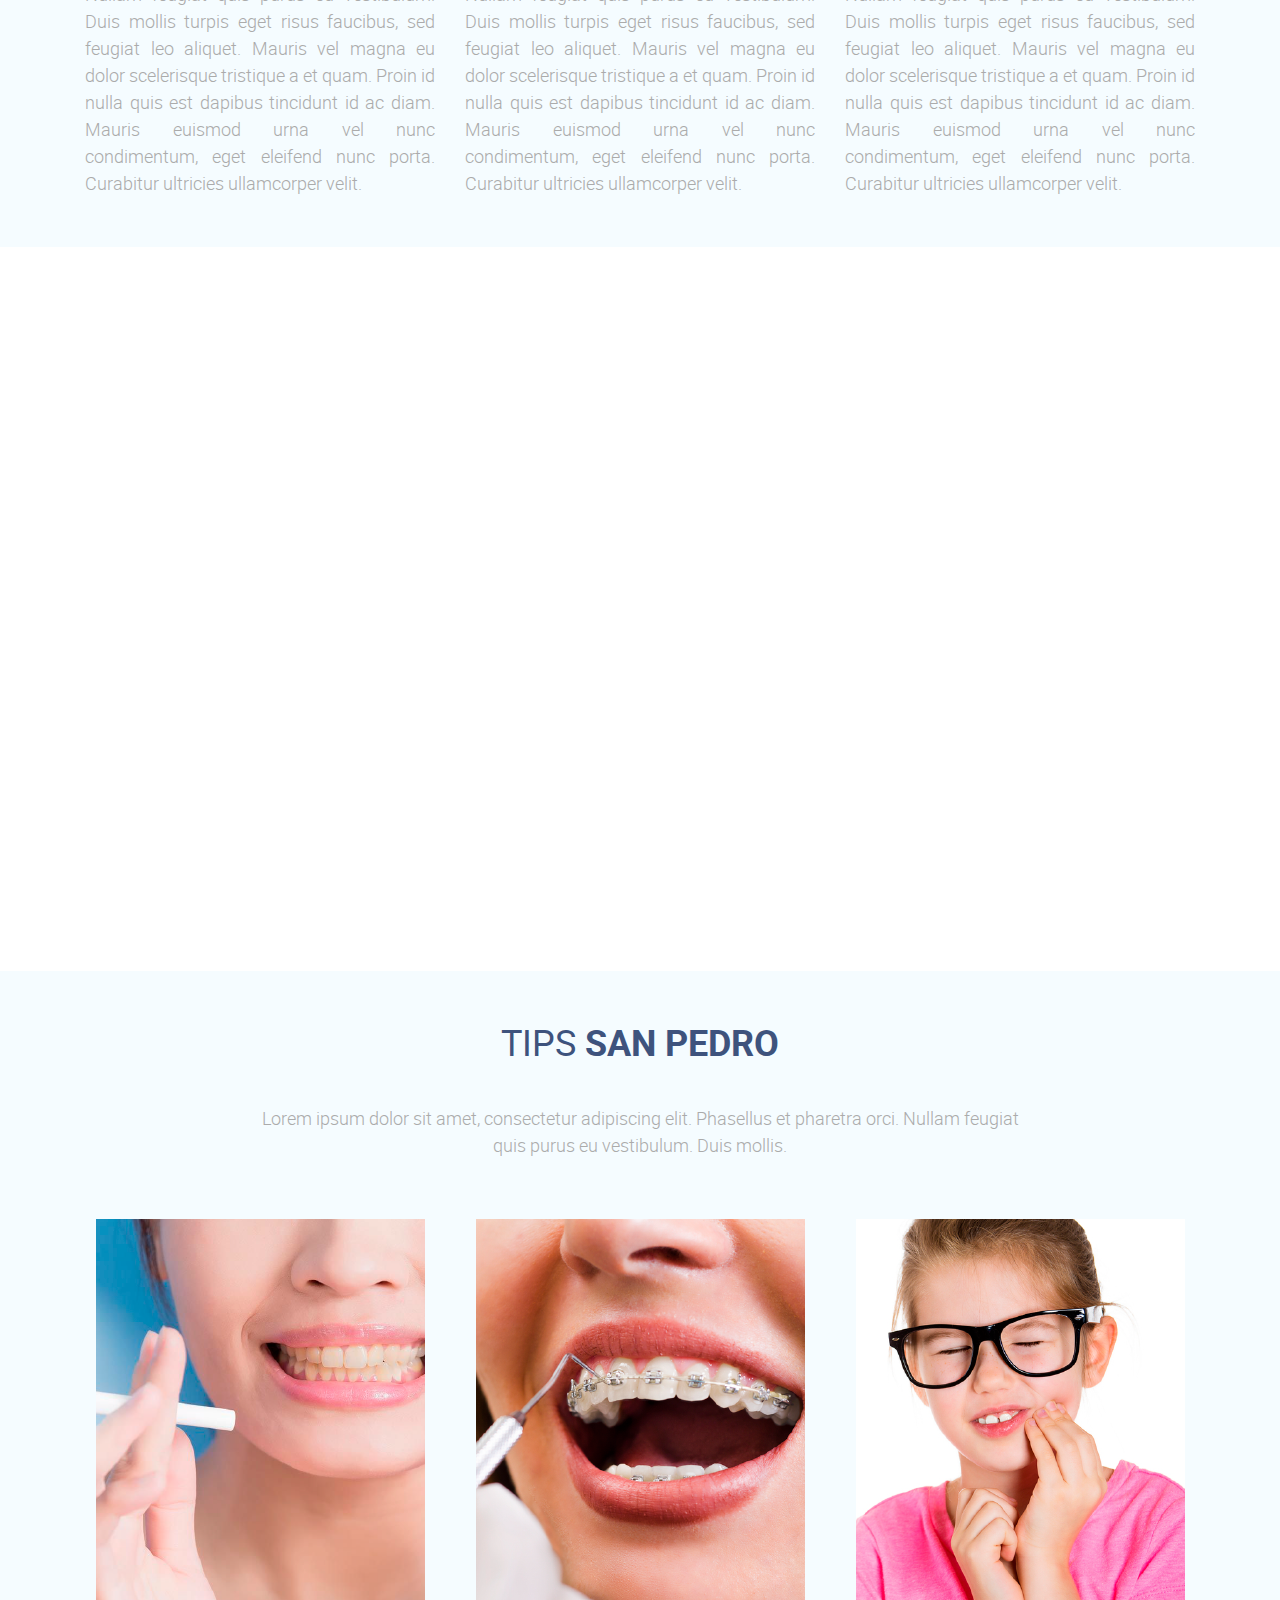
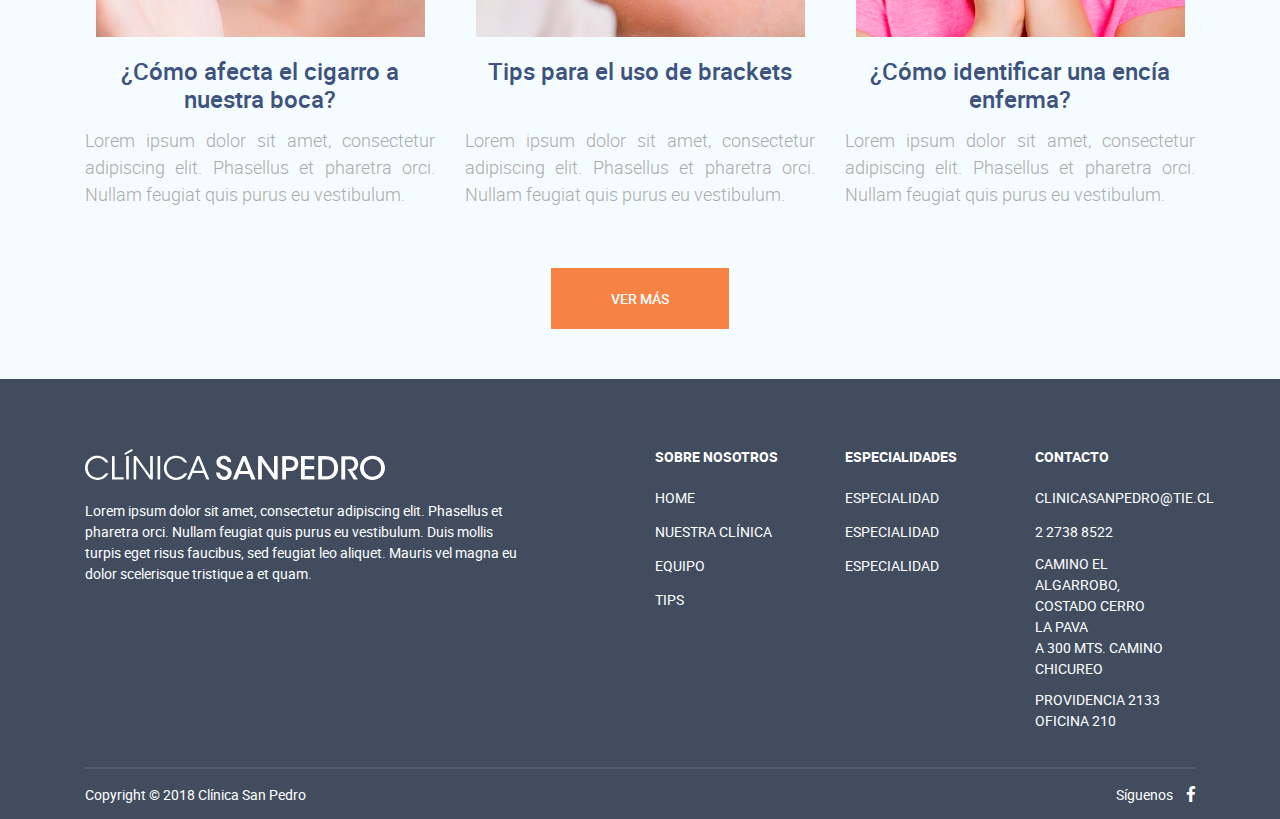
<file: nuestra-clinica.html>
<!DOCTYPE html>
<html lang="es">
	<head>
		<meta charset="UTF-8">
		<title></title>
		<meta name="description" content="">
		<meta name="keywords" content="">
		<meta name="robots" content="index, follow">
		<meta property="og:url" content="">
		<meta property="og:type" content="website">
		<meta property="og:title" content="">
		<meta property="og:description" content="">
		<meta property="og:image" content="">
		<meta property="og:image:width" content="">
		<meta property="og:image:height" content="">
		<link href="assets/css/main.css" rel="stylesheet">
		<meta name="viewport" content="width=device-width, user-scalable=no">
	</head>
	<body>
		<header>
			<div class="container">
				<div class="row">
					<div class="col-sm-12 col-md-12 col-lg-7 col-xl-7">
						<div class="horarios">
							<i class="far fa-clock"></i>
							<p>Lunes - Viernes 10:00 - 20:00, Sábado 9:00 - 14:00</p>
						</div>
					</div>
					<div class="d-none d-sm-none d-md-none d-lg-block d-xl-block col-lg-5 col-xl-5">
						<div class="contacto">
							<div>
								<i class="far fa-envelope"></i>
								<a href="mailto:clinicasanpedro@tie.cl">clinicasanpedro@tie.cl</a>
							</div>
							<div>
								<i class="fas fa-phone"></i>
								<a href="tel:+56227388522">2 2738 8522</a>
							</div>
						</div>
					</div>
				</div>
				<div class="linea">&nbsp;</div>
				<div class="row d-none d-sm-none d-md-none d-lg-flex d-xl-flex align-items-center">
					<div class="col-lg-3 col-xl-3">
						<a href="index.html" class="logo">
							<img src="assets/svg/logo.svg" alt="">
						</a>
					</div>
					<div class="col-lg-9 col-xl-9">
						<nav>
							<ul>
								<li>
									<a href="index.html">Home</a>
								</li>
								<li>
									<a href="nuestra-clinica.html">Nuestra clínica</a>
								</li>
								<li>
									<a href="equipo.html">Equipo</a>
								</li>
								<li>
									<a href="especialidades.html">Especialidades</a>
								</li>
								<li>
									<a href="tips.html">Tips</a>
								</li>
								<li>
									<a href="sucursales.html">Sucursales</a>
								</li>
								<li>
									<a href="contacto.html">Contacto</a>
								</li>
								<li>
									<a href="tel:+56227388522">Reserva tu hora</a>
								</li>
							</ul>
						</nav>
					</div>
				</div>
				<div class="row d-block d-sm-block d-md-block d-lg-none d-xl-none">
					<nav class="navbar navbar-expand-lg navbar-light">
						<a class="navbar-brand" href="index.html">
							<img src="assets/svg/logo.svg" alt="">
						</a>
						<button class="navbar-toggler" type="button" data-toggle="collapse" data-target="#navbarNav" aria-controls="navbarNav" aria-expanded="false" aria-label="Toggle navigation">
							<i class="fas fa-align-justify"></i>
						</button>
						<div class="collapse navbar-collapse" id="navbarNav">
							<ul>
								<li>
									<a href="index.html">Home</a>
								</li>
								<li>
									<a href="nuestra-clinica.html">Nuestra clínica</a>
								</li>
								<li>
									<a href="equipo.html">Equipo</a>
								</li>
								<li>
									<a href="especialidades.html">Especialidades</a>
								</li>
								<li>
									<a href="tips.html">Tips</a>
								</li>
								<li>
									<a href="sucursales.html">Sucursales</a>
								</li>
								<li>
									<a href="contacto.html">Contacto</a>
								</li>
							</ul>
						</div>
					</nav>
				</div>
			</div>
		</header>
		<main>
			<section class="bg-titulo">
				<div class="container">
					<h1>Nuestra <span>clínica</span></h1>
				</div>
			</section>
			<section class="nuestra-clinica">
				<div class="container">
					<div class="row">
						<div class="order-2 order-sm-2 order-md-2 order-lg-1 order-xl-1 col-sm-12 col-md-12 col-lg-6 col-xl-6">
							<div class="texto-clinica">
								<h2>Lorem ipsum</h2>
								<p>Lorem ipsum dolor sit amet, consectetur adipiscing elit. Phasellus et pharetra orci. Nullam feugiat quis purus eu vestibulum. Duis mollis turpis eget risus faucibus, sed feugiat leo aliquet. Mauris vel magna eu dolor scelerisque tristique a et quam. Proin id nulla quis est dapibus tincidunt id ac diam. Mauris euismod urna vel nunc condimentum, eget eleifend nunc porta. Curabitur ultricies ullamcorper velit.</p>
							</div>
							<div class="texto-clinica">
								<h2>Misión</h2>
								<p>Lorem ipsum dolor sit amet, consectetur adipiscing elit. Phasellus et pharetra orci. Nullam feugiat quis purus eu vestibulum. Duis mollis turpis eget risus faucibus, sed feugiat leo aliquet. Mauris vel magna eu dolor scelerisque tristique a et quam. Proin id nulla quis est dapibus tincidunt id ac diam. Mauris euismod urna vel nunc condimentum, eget eleifend nunc porta. Curabitur ultricies ullamcorper velit.</p>
							</div>
							<div class="texto-clinica">
								<h2>Visión</h2>
								<p>Lorem ipsum dolor sit amet, consectetur adipiscing elit. Phasellus et pharetra orci. Nullam feugiat quis purus eu vestibulum. Duis mollis turpis eget risus faucibus, sed feugiat leo aliquet. Mauris vel magna eu dolor scelerisque tristique a et quam. Proin id nulla quis est dapibus tincidunt id ac diam. Mauris euismod urna vel nunc condimentum, eget eleifend nunc porta. Curabitur ultricies ullamcorper velit.</p>
							</div>
						</div>
						<div class="order-1 order-sm-1 order-md-1 order-lg-2 order-xl-2 col-sm-12 col-md-12 col-lg-6 col-xl-6">
							<img src="assets/images/doctora.png" alt="">
						</div>
					</div>
				</div>
			</section>
			<section class="nuestros-valores bg-color">
				<div class="container">
					<h2>Nuestros <span>valores</span></h2>
					<div class="row">
						<div class="col-sm-12 col-md-12 col-lg-4 col-xl-4">
							<div class="valor">
								<div class="titulo">
									<img src="assets/svg/valor-01.svg" alt="">
									<h3>Lorem ipsum</h3>
								</div>
								<p>Lorem ipsum dolor sit amet, consectetur adipiscing elit. Phasellus et pharetra orci. Nullam feugiat quis purus eu vestibulum. Duis mollis turpis eget risus faucibus, sed feugiat leo aliquet. Mauris vel magna eu dolor scelerisque tristique a et quam. Proin id nulla quis est dapibus tincidunt id ac diam. Mauris euismod urna vel nunc condimentum, eget eleifend nunc porta. Curabitur ultricies ullamcorper velit.</p>
							</div>
						</div>
						<div class="col-sm-12 col-md-12 col-lg-4 col-xl-4">
							<div class="valor">
								<div class="titulo">
									<img src="assets/svg/valor-02.svg" alt="">
									<h3>Lorem ipsum</h3>
								</div>
								<p>Lorem ipsum dolor sit amet, consectetur adipiscing elit. Phasellus et pharetra orci. Nullam feugiat quis purus eu vestibulum. Duis mollis turpis eget risus faucibus, sed feugiat leo aliquet. Mauris vel magna eu dolor scelerisque tristique a et quam. Proin id nulla quis est dapibus tincidunt id ac diam. Mauris euismod urna vel nunc condimentum, eget eleifend nunc porta. Curabitur ultricies ullamcorper velit.</p>
							</div>
						</div>
						<div class="col-sm-12 col-md-12 col-lg-4 col-xl-4">
							<div class="valor">
								<div class="titulo">
									<img src="assets/svg/valor-01.svg" alt="">
									<h3>Lorem ipsum</h3>
								</div>
								<p>Lorem ipsum dolor sit amet, consectetur adipiscing elit. Phasellus et pharetra orci. Nullam feugiat quis purus eu vestibulum. Duis mollis turpis eget risus faucibus, sed feugiat leo aliquet. Mauris vel magna eu dolor scelerisque tristique a et quam. Proin id nulla quis est dapibus tincidunt id ac diam. Mauris euismod urna vel nunc condimentum, eget eleifend nunc porta. Curabitur ultricies ullamcorper velit.</p>
							</div>
						</div>
					</div>
				</div>
			</section>
			<section class="video">
				<div class="container">
					<div class="embed-responsive embed-responsive-16by9">
						<iframe class="embed-responsive-item" src="https://www.youtube.com/embed/zpOULjyy-n8?rel=0" allowfullscreen></iframe>
					</div>
				</div>
			</section>
			<section class="tips bg-color">
				<div class="container-fluid">
					<div class="container">
						<h2>Tips <span>san pedro</span></h2>
						<p>Lorem ipsum dolor sit amet, consectetur adipiscing elit. Phasellus et pharetra orci. Nullam feugiat quis purus eu vestibulum. Duis mollis.</p>
						<div class="row d-none d-sm-none d-md-none d-lg-flex d-xl-flex">
							<div class="col-lg-4 col-xl-4">
								<div class="tip">
									<a href="">
										<img src="assets/images/tip-01.png" alt="">
									</a>
									<a href="">
										<h3>¿Cómo afecta el cigarro a nuestra boca?</h3>
									</a>
									<p>Lorem ipsum dolor sit amet, consectetur adipiscing elit. Phasellus et pharetra orci. Nullam feugiat quis purus eu vestibulum.</p>
								</div>
							</div>
							<div class="col-lg-4 col-xl-4">
								<div class="tip">
									<a href="">
										<img src="assets/images/tip-02.png" alt="">
									</a>
									<a href="">
										<h3>Tips para el uso de brackets</h3>
									</a>
									<p>Lorem ipsum dolor sit amet, consectetur adipiscing elit. Phasellus et pharetra orci. Nullam feugiat quis purus eu vestibulum.</p>
								</div>
							</div>
							<div class="col-lg-4 col-xl-4">
								<div class="tip">
									<a href="">
										<img src="assets/images/tip-03.png" alt="">
									</a>
									<a href="">
										<h3>¿Cómo identificar una encía enferma?</h3>
									</a>
									<p>Lorem ipsum dolor sit amet, consectetur adipiscing elit. Phasellus et pharetra orci. Nullam feugiat quis purus eu vestibulum.</p>
								</div>
							</div>
						</div>
						<div id="carouselTips" class="carousel slide d-flex d-sm-flex d-md-flex d-lg-none d-xl-none" data-ride="carousel">
							<ol class="carousel-indicators">
								<li data-target="#carouselExampleIndicators" data-slide-to="0" class="active"></li>
								<li data-target="#carouselExampleIndicators" data-slide-to="1"></li>
								<li data-target="#carouselExampleIndicators" data-slide-to="2"></li>
							</ol>
							<div class="carousel-inner">
								<div class="carousel-item active">
									<div class="tip">
										<a href="">
											<img src="assets/images/tip-01.png" alt="">
										</a>
										<a href="">
											<h3>¿Cómo afecta el cigarro a nuestra boca?</h3>
										</a>
										<p>Lorem ipsum dolor sit amet, consectetur adipiscing elit. Phasellus et pharetra orci. Nullam feugiat quis purus eu vestibulum.</p>
									</div>
								</div>
								<div class="carousel-item">
									<div class="tip">
										<a href="">
											<img src="assets/images/tip-02.png" alt="">
										</a>
										<a href="">
											<h3>Tips para el uso de brackets</h3>
										</a>
										<p>Lorem ipsum dolor sit amet, consectetur adipiscing elit. Phasellus et pharetra orci. Nullam feugiat quis purus eu vestibulum.</p>
									</div>
								</div>
								<div class="carousel-item">
									<div class="tip">
										<a href="">
											<img src="assets/images/tip-03.png" alt="">
										</a>
										<a href="">
											<h3>¿Cómo identificar una encía enferma?</h3>
										</a>
										<p>Lorem ipsum dolor sit amet, consectetur adipiscing elit. Phasellus et pharetra orci. Nullam feugiat quis purus eu vestibulum.</p>
									</div>
								</div>
							</div>
						</div>
						<a href="tips.html">Ver más</a>
					</div>
				</div>
			</section>
		</main>
		<footer>
			<div class="container">
				<div class="row">
					<div class="col-sm-12 col-md-12 col-lg-6 col-xl-6">
						<a href="index.html" class="logo">
							<img src="assets/svg/logo-blanco.svg" alt="">
						</a>
						<p class="d-none d-sm-none d-md-none d-lg-block d-xl-block">Lorem ipsum dolor sit amet, consectetur adipiscing elit. Phasellus et pharetra orci. Nullam feugiat quis purus eu vestibulum. Duis mollis turpis eget risus faucibus, sed feugiat leo aliquet. Mauris vel magna eu dolor scelerisque tristique a et quam.</p>
					</div>
					<div class="col-sm-12 col-md-12 col-lg-6 col-xl-6">
						<div class="row">
							<div class="d-none d-sm-none d-md-none d-lg-block d-xl-block col-lg-4 col-xl-4">
								<h2>Sobre nosotros</h2>
								<ul>
									<li>
										<a href="index.html">Home</a>
									</li>
									<li>
										<a href="nuestra-clinica.html">Nuestra clínica</a>
									</li>
									<li>
										<a href="equipo.html">Equipo</a>
									</li>
									<li>
										<a href="tips.html">Tips</a>
									</li>
								</ul>
							</div>
							<div class="d-none d-sm-none d-md-none d-lg-block d-xl-block col-lg-4 col-xl-4">
								<h2>Especialidades</h2>
								<ul>
									<li>
										<a href="">Especialidad</a>
									</li>
									<li>
										<a href="">Especialidad</a>
									</li>
									<li>
										<a href="">Especialidad</a>
									</li>
								</ul>
							</div>
							<div class="d-sm-block d-md-block d-lg-none d-xl-none col-sm-12 col-md-12">
								<div id="accordion">
									<div class="card">
										<div id="headingOne">
											<button class="btn btn-link collapsed" data-toggle="collapse" data-target="#collapseOne" aria-expanded="true" aria-controls="collapseOne">Sobre Nosotros</button>
										</div>
										<div id="collapseOne" class="collapse" aria-labelledby="headingOne" data-parent="#accordion">
											<ul>
												<li>
													<a href="index.html">Home</a>
												</li>
												<li>
													<a href="nuestra-clinica.html">Nuestra clínica</a>
												</li>
												<li>
													<a href="equipo.html">Equipo</a>
												</li>
												<li>
													<a href="tips.html">Tips</a>
												</li>
											</ul>
										</div>
									</div>
									<div class="card">
										<div id="headingTwo">
											<button class="btn btn-link collapsed" data-toggle="collapse" data-target="#collapseTwo" aria-expanded="false" aria-controls="collapseTwo">Especialidades</button>
										</div>
										<div id="collapseTwo" class="collapse" aria-labelledby="headingTwo" data-parent="#accordion">
											<ul>
												<li>
													<a href="">Especialidad</a>
												</li>
												<li>
													<a href="">Especialidad</a>
												</li>
												<li>
													<a href="">Especialidad</a>
												</li>
											</ul>
										</div>
									</div>
								</div>
							</div>
							<div class="col-sm-12 col-md-12 col-lg-4 col-xl-4">
								<h2>Contacto</h2>
								<ul>
									<li>
										<a href="mailto:clinicasanpedro@tie.cl">clinicasanpedro@tie.cl</a>
									</li>
									<li>
										<a href="tel:+56227388522">2 2738 8522</a>
									</li>
									<li>
										<p>CAMINO EL ALGARROBO, <br>COSTADO CERRO LA PAVA <br>A 300 MTS. CAMINO CHICUREO</p>
									</li>
									<li>
										<p>PROVIDENCIA 2133 OFICINA 210</p>
									</li>
								</ul>
							</div>
						</div>
					</div>
				</div>
				<div class="linea">&nbsp;</div>
				<div class="row copyright">
					<div class="order-2 order-sm-2 order-md-2 order-lg-1 order-xl-1 col-sm-12 col-md-12 col-lg-6 col-xl-6">
						<p>Copyright © 2018 Clínica San Pedro</p>
					</div>
					<div class="order-1 order-sm-1 order-md-1 order-lg-2 order-xl-2 col-sm-12 col-md-12 col-lg-6 col-xl-6">
						<span>Síguenos</span>
						<a href="https://www.facebook.com/sanpedroclinica" target="_blank">
							<i class="fab fa-facebook-f"></i>
						</a>
					</div>
				</div>
				<div class="row">
					<a href="" class="boton-reserva">Reserva tu hora</a>
				</div>
			</div>
		</footer>
		<script src="assets/js/jquery.min.js" type="text/javascript"></script>
		<script src="assets/js/bootstrap.min.js" type="text/javascript"></script>
		<script>
			$('.carousel').carousel()
		</script>
	</body>
</html>
</file>
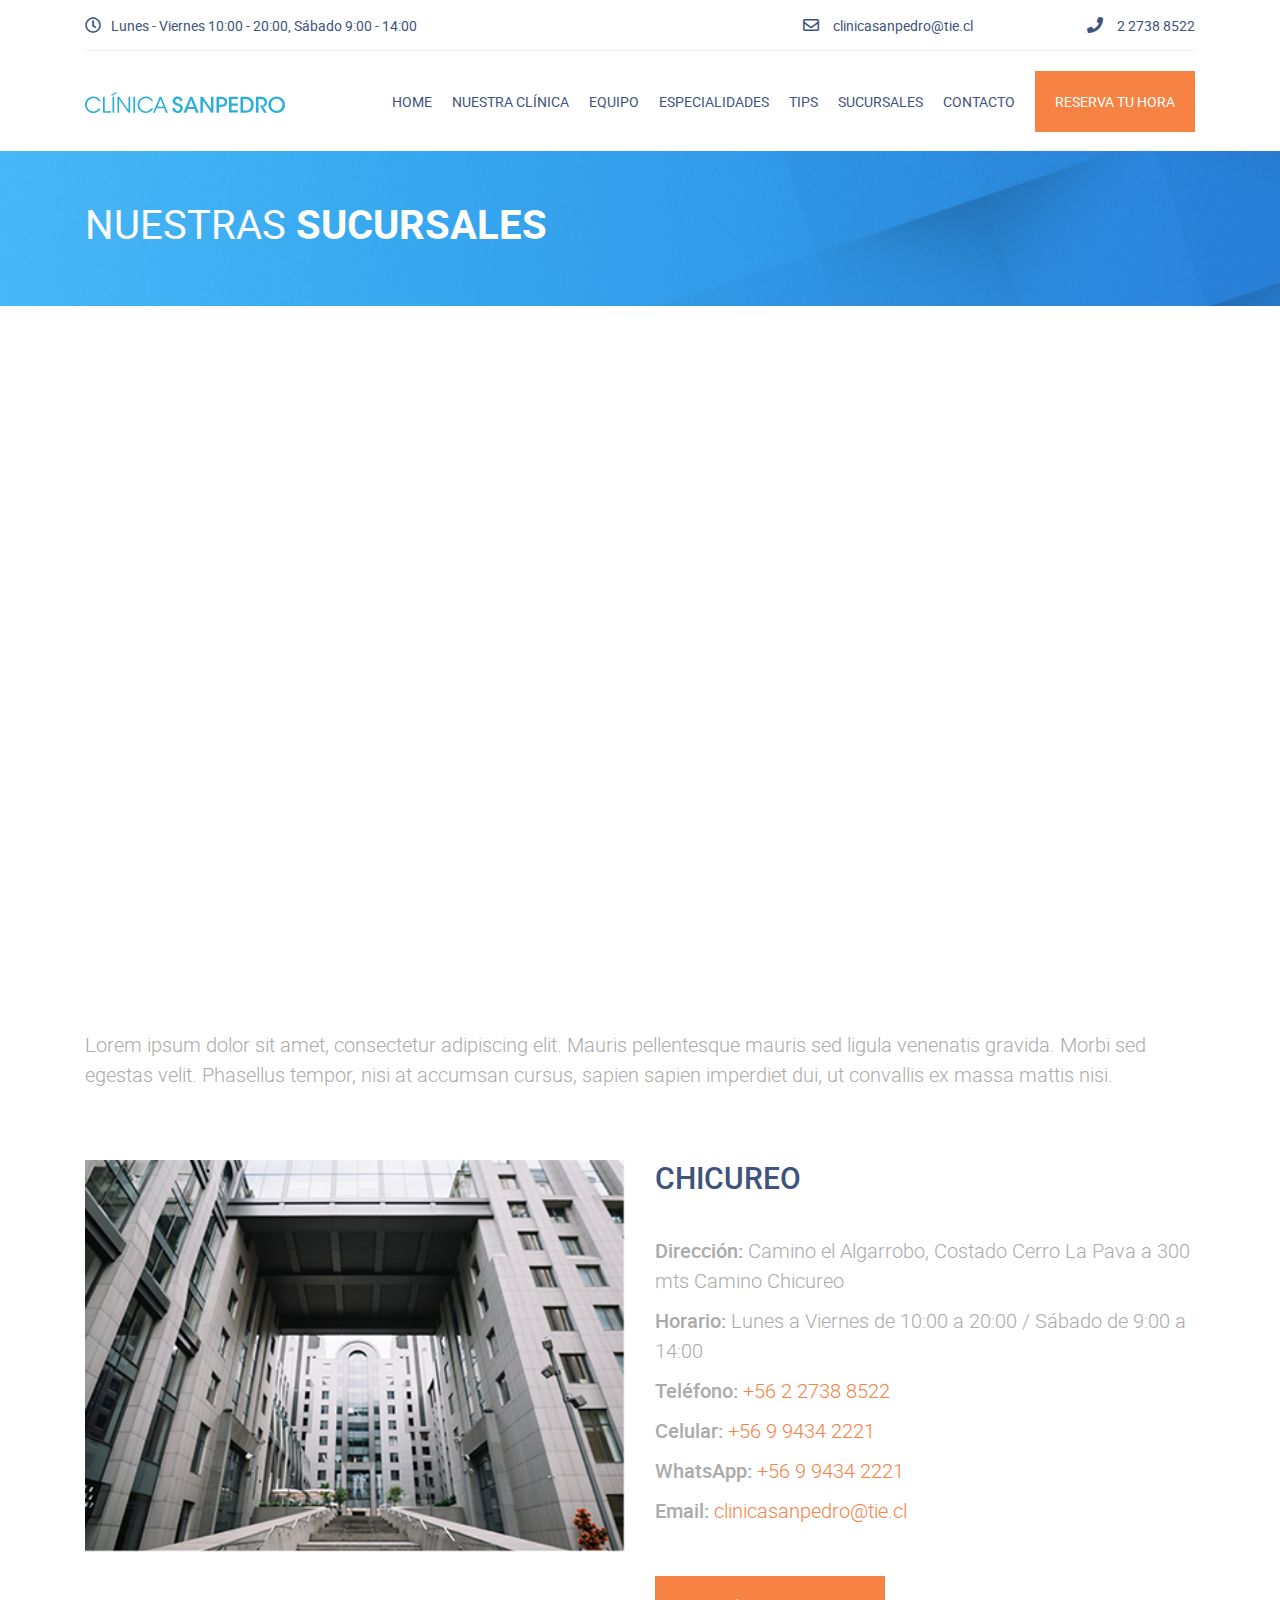
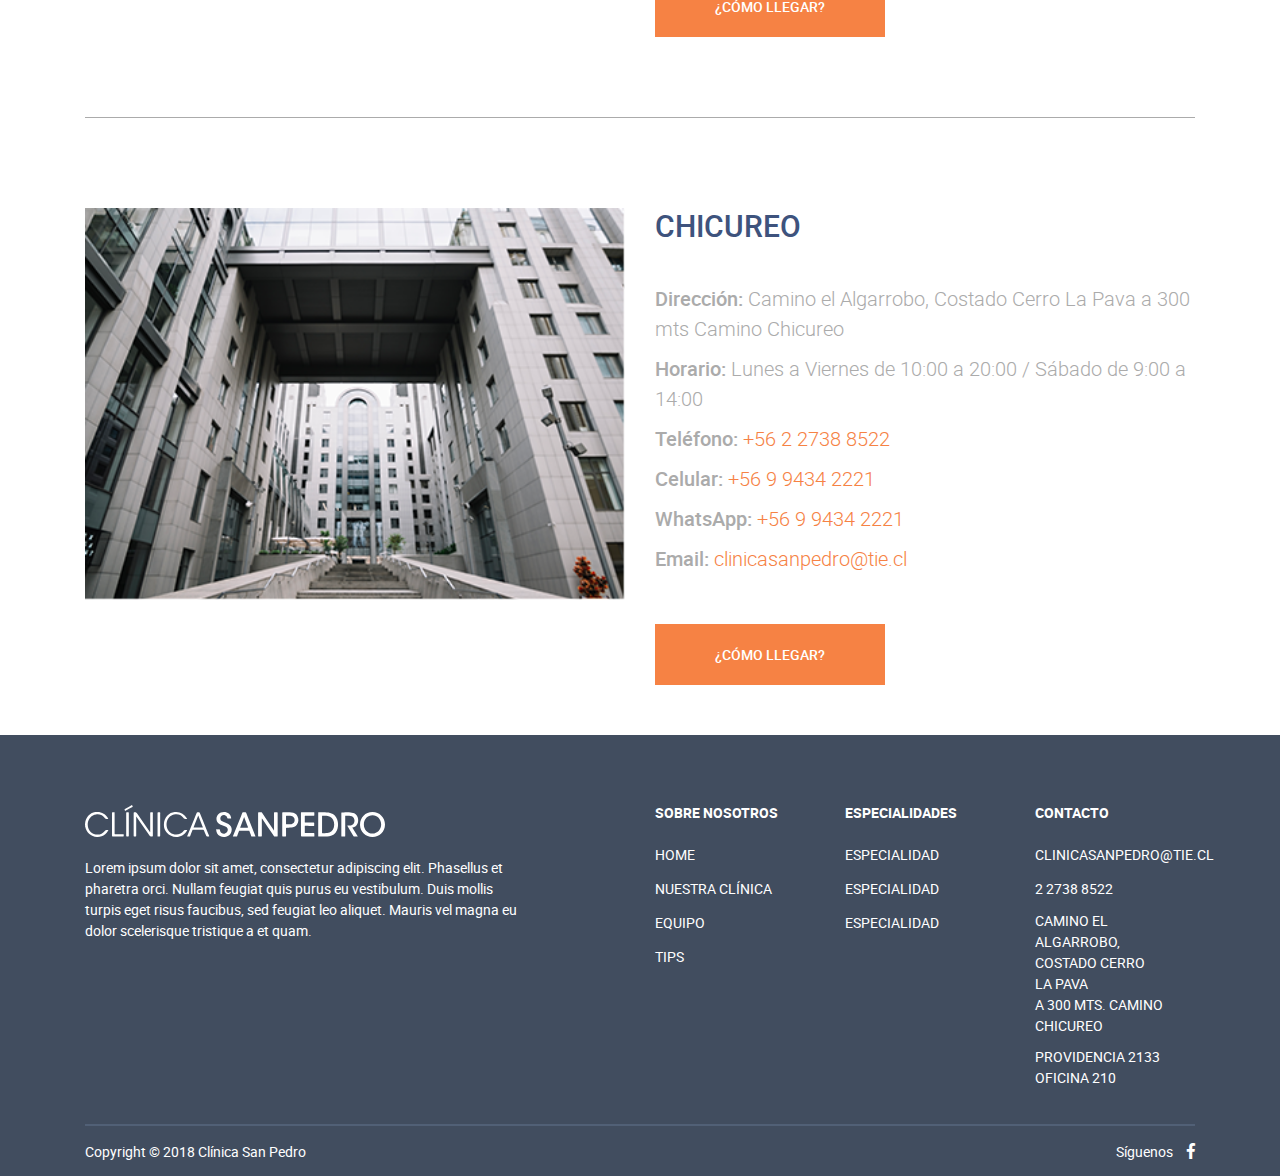
<file: sucursales.html>
<!DOCTYPE html>
<html lang="es">
	<head>
		<meta charset="UTF-8">
		<title></title>
		<meta name="description" content="">
		<meta name="keywords" content="">
		<meta name="robots" content="index, follow">
		<meta property="og:url" content="">
		<meta property="og:type" content="website">
		<meta property="og:title" content="">
		<meta property="og:description" content="">
		<meta property="og:image" content="">
		<meta property="og:image:width" content="">
		<meta property="og:image:height" content="">
		<link href="assets/css/main.css" rel="stylesheet">
		<meta name="viewport" content="width=device-width, user-scalable=no">
	</head>
	<body>
		<header>
			<div class="container">
				<div class="row">
					<div class="col-sm-12 col-md-12 col-lg-7 col-xl-7">
						<div class="horarios">
							<i class="far fa-clock"></i>
							<p>Lunes - Viernes 10:00 - 20:00, Sábado 9:00 - 14:00</p>
						</div>
					</div>
					<div class="d-none d-sm-none d-md-none d-lg-block d-xl-block col-lg-5 col-xl-5">
						<div class="contacto">
							<div>
								<i class="far fa-envelope"></i>
								<a href="mailto:clinicasanpedro@tie.cl">clinicasanpedro@tie.cl</a>
							</div>
							<div>
								<i class="fas fa-phone"></i>
								<a href="tel:+56227388522">2 2738 8522</a>
							</div>
						</div>
					</div>
				</div>
				<div class="linea">&nbsp;</div>
				<div class="row d-none d-sm-none d-md-none d-lg-flex d-xl-flex align-items-center">
					<div class="col-lg-3 col-xl-3">
						<a href="index.html" class="logo">
							<img src="assets/svg/logo.svg" alt="">
						</a>
					</div>
					<div class="col-lg-9 col-xl-9">
						<nav>
							<ul>
								<li>
									<a href="index.html">Home</a>
								</li>
								<li>
									<a href="nuestra-clinica.html">Nuestra clínica</a>
								</li>
								<li>
									<a href="equipo.html">Equipo</a>
								</li>
								<li>
									<a href="especialidades.html">Especialidades</a>
								</li>
								<li>
									<a href="tips.html">Tips</a>
								</li>
								<li>
									<a href="sucursales.html">Sucursales</a>
								</li>
								<li>
									<a href="contacto.html">Contacto</a>
								</li>
								<li>
									<a href="tel:+56227388522">Reserva tu hora</a>
								</li>
							</ul>
						</nav>
					</div>
				</div>
				<div class="row d-block d-sm-block d-md-block d-lg-none d-xl-none">
					<nav class="navbar navbar-expand-lg navbar-light">
						<a class="navbar-brand" href="index.html">
							<img src="assets/svg/logo.svg" alt="">
						</a>
						<button class="navbar-toggler" type="button" data-toggle="collapse" data-target="#navbarNav" aria-controls="navbarNav" aria-expanded="false" aria-label="Toggle navigation">
							<i class="fas fa-align-justify"></i>
						</button>
						<div class="collapse navbar-collapse" id="navbarNav">
							<ul>
								<li>
									<a href="index.html">Home</a>
								</li>
								<li>
									<a href="nuestra-clinica.html">Nuestra clínica</a>
								</li>
								<li>
									<a href="equipo.html">Equipo</a>
								</li>
								<li>
									<a href="especialidades.html">Especialidades</a>
								</li>
								<li>
									<a href="tips.html">Tips</a>
								</li>
								<li>
									<a href="sucursales.html">Sucursales</a>
								</li>
								<li>
									<a href="contacto.html">Contacto</a>
								</li>
							</ul>
						</div>
					</nav>
				</div>
			</div>
		</header>
		<main>
			<section class="bg-titulo">
				<div class="container">
					<h1>Nuestras <span>sucursales</span></h1>
				</div>
			</section>
			<section class="sucursales">
				<div class="container">
					<div class="row">
						<div class="col-sm-12 col-md-12 col-lg-12 col-xl-12">
							<div class="embed-responsive embed-responsive-16by9">
									<iframe src="https://www.google.com/maps/d/embed?mid=1jz86invRnyDXrIMRLGwWYRyxJsxyqVvm"></iframe>
							</div>
							<p>Lorem ipsum dolor sit amet, consectetur adipiscing elit. Mauris pellentesque mauris sed ligula venenatis gravida. Morbi sed egestas velit. Phasellus tempor, nisi at accumsan cursus, sapien sapien imperdiet dui, ut convallis ex massa mattis nisi.</p>
						</div>
					</div>
					<div class="row">
						<div class="col-sm-12 col-md-12 col-lg-12 col-xl-12">
							<div class="sucursal">
								<div class="row">
									<div class="col-sm-12 col-md-12 col-lg-6 col-xl-6">
										<img src="assets/images/sucursal.png" alt="">
									</div>
									<div class="col-sm-12 col-md-12 col-lg-6 col-xl-6">
										<h2>Chicureo</h2>
										<p><span>Dirección:</span> Camino el Algarrobo, Costado Cerro La Pava a 300 mts Camino Chicureo</p>
										<p><span>Horario:</span> Lunes a Viernes de 10:00 a 20:00 / Sábado de 9:00 a 14:00</p>
										<p><span>Teléfono:</span> <a href="tel:+56227388522">+56 2 2738 8522</a></p>
										<p><span>Celular:</span> <a href="tel:+56994342221">+56 9 9434 2221</a></p>
										<p><span>WhatsApp:</span> <a href="https://api.whatsapp.com/send?phone=56994342221">+56 9 9434 2221</a></p>
										<p><span>Email:</span> <a href="mailto:clinicasanpedro@tie.cl">clinicasanpedro@tie.cl</a></p>
										<a href="https://www.google.cl/maps/dir/-33.4257899,-70.6186947/clinica+san+pedro/@-33.3596327,-70.7350482,12z/data=!3m1!4b1!4m9!4m8!1m1!4e1!1m5!1m1!1s0x9662b85637d76bc1:0xb5f989da4c2c145b!2m2!1d-70.6677949!2d-33.2834728" class="como-llegar">¿Cómo llegar?</a>
									</div>
								</div>
							</div>
							<div class="sucursal">
								<div class="row">
									<div class="col-sm-12 col-md-12 col-lg-6 col-xl-6">
										<img src="assets/images/sucursal.png" alt="">
									</div>
									<div class="col-sm-12 col-md-12 col-lg-6 col-xl-6">
										<h2>Chicureo</h2>
										<p><span>Dirección:</span> Camino el Algarrobo, Costado Cerro La Pava a 300 mts Camino Chicureo</p>
										<p><span>Horario:</span> Lunes a Viernes de 10:00 a 20:00 / Sábado de 9:00 a 14:00</p>
										<p><span>Teléfono:</span> <a href="tel:+56227388522">+56 2 2738 8522</a></p>
										<p><span>Celular:</span> <a href="tel:+56994342221">+56 9 9434 2221</a></p>
										<p><span>WhatsApp:</span> <a href="https://api.whatsapp.com/send?phone=56994342221">+56 9 9434 2221</a></p>
										<p><span>Email:</span> <a href="mailto:clinicasanpedro@tie.cl">clinicasanpedro@tie.cl</a></p>
										<a href="https://www.google.cl/maps/dir/-33.4257899,-70.6186947/clinica+san+pedro/@-33.3596327,-70.7350482,12z/data=!3m1!4b1!4m9!4m8!1m1!4e1!1m5!1m1!1s0x9662b85637d76bc1:0xb5f989da4c2c145b!2m2!1d-70.6677949!2d-33.2834728" class="como-llegar">¿Cómo llegar?</a>
									</div>
								</div>
							</div>
						</div>
					</div>
				</div>
			</section>
		</main>
		<footer>
			<div class="container">
				<div class="row">
					<div class="col-sm-12 col-md-12 col-lg-6 col-xl-6">
						<a href="index.html" class="logo">
							<img src="assets/svg/logo-blanco.svg" alt="">
						</a>
						<p class="d-none d-sm-none d-md-none d-lg-block d-xl-block">Lorem ipsum dolor sit amet, consectetur adipiscing elit. Phasellus et pharetra orci. Nullam feugiat quis purus eu vestibulum. Duis mollis turpis eget risus faucibus, sed feugiat leo aliquet. Mauris vel magna eu dolor scelerisque tristique a et quam.</p>
					</div>
					<div class="col-sm-12 col-md-12 col-lg-6 col-xl-6">
						<div class="row">
							<div class="d-none d-sm-none d-md-none d-lg-block d-xl-block col-lg-4 col-xl-4">
								<h2>Sobre nosotros</h2>
								<ul>
									<li>
										<a href="index.html">Home</a>
									</li>
									<li>
										<a href="nuestra-clinica.html">Nuestra clínica</a>
									</li>
									<li>
										<a href="equipo.html">Equipo</a>
									</li>
									<li>
										<a href="tips.html">Tips</a>
									</li>
								</ul>
							</div>
							<div class="d-none d-sm-none d-md-none d-lg-block d-xl-block col-lg-4 col-xl-4">
								<h2>Especialidades</h2>
								<ul>
									<li>
										<a href="">Especialidad</a>
									</li>
									<li>
										<a href="">Especialidad</a>
									</li>
									<li>
										<a href="">Especialidad</a>
									</li>
								</ul>
							</div>
							<div class="d-sm-block d-md-block d-lg-none d-xl-none col-sm-12 col-md-12">
								<div id="accordion">
									<div class="card">
										<div id="headingOne">
											<button class="btn btn-link collapsed" data-toggle="collapse" data-target="#collapseOne" aria-expanded="true" aria-controls="collapseOne">Sobre Nosotros</button>
										</div>
										<div id="collapseOne" class="collapse" aria-labelledby="headingOne" data-parent="#accordion">
											<ul>
												<li>
													<a href="index.html">Home</a>
												</li>
												<li>
													<a href="nuestra-clinica.html">Nuestra clínica</a>
												</li>
												<li>
													<a href="equipo.html">Equipo</a>
												</li>
												<li>
													<a href="tips.html">Tips</a>
												</li>
											</ul>
										</div>
									</div>
									<div class="card">
										<div id="headingTwo">
											<button class="btn btn-link collapsed" data-toggle="collapse" data-target="#collapseTwo" aria-expanded="false" aria-controls="collapseTwo">Especialidades</button>
										</div>
										<div id="collapseTwo" class="collapse" aria-labelledby="headingTwo" data-parent="#accordion">
											<ul>
												<li>
													<a href="">Especialidad</a>
												</li>
												<li>
													<a href="">Especialidad</a>
												</li>
												<li>
													<a href="">Especialidad</a>
												</li>
											</ul>
										</div>
									</div>
								</div>
							</div>
							<div class="col-sm-12 col-md-12 col-lg-4 col-xl-4">
								<h2>Contacto</h2>
								<ul>
									<li>
										<a href="mailto:clinicasanpedro@tie.cl">clinicasanpedro@tie.cl</a>
									</li>
									<li>
										<a href="tel:+56227388522">2 2738 8522</a>
									</li>
									<li>
										<p>CAMINO EL ALGARROBO, <br>COSTADO CERRO LA PAVA <br>A 300 MTS. CAMINO CHICUREO</p>
									</li>
									<li>
										<p>PROVIDENCIA 2133 OFICINA 210</p>
									</li>
								</ul>
							</div>
						</div>
					</div>
				</div>
				<div class="linea">&nbsp;</div>
				<div class="row copyright">
					<div class="order-2 order-sm-2 order-md-2 order-lg-1 order-xl-1 col-sm-12 col-md-12 col-lg-6 col-xl-6">
						<p>Copyright © 2018 Clínica San Pedro</p>
					</div>
					<div class="order-1 order-sm-1 order-md-1 order-lg-2 order-xl-2 col-sm-12 col-md-12 col-lg-6 col-xl-6">
						<span>Síguenos</span>
						<a href="https://www.facebook.com/sanpedroclinica" target="_blank">
							<i class="fab fa-facebook-f"></i>
						</a>
					</div>
				</div>
				<div class="row">
					<a href="" class="boton-reserva">Reserva tu hora</a>
				</div>
			</div>
		</footer>
	</body>
</html>
</file>
<file: assets/css/main.css>
@charset "UTF-8";
@import url(bootstrap.min.css);
@import url(fonts.css);
@import url(../fontawesome/css/all.min.css);
/* line 1, ../sass/components/_reset.scss */
* {
  margin: 0;
  padding: 0;
  box-sizing: border-box;
}

/* line 6, ../sass/components/_reset.scss */
*:focus {
  border: none;
  box-shadow: none;
  outline: none !important;
}

/* line 11, ../sass/components/_reset.scss */
html,
body {
  width: 100%;
  height: 100%;
  background: #FFF;
  font-family: "Roboto Regular";
  -webkit-font-smoothing: antialiased;
}

/* line 19, ../sass/components/_reset.scss */
p {
  margin: 0;
}

/* line 22, ../sass/components/_reset.scss */
a {
  text-decoration: none;
  transition: .3s ease-in-out;
}

/* line 26, ../sass/components/_reset.scss */
a:hover {
  text-decoration: none;
  cursor: pointer;
  transition: .3s ease-in;
}

/* line 31, ../sass/components/_reset.scss */
li {
  list-style: none;
}

/* line 34, ../sass/components/_reset.scss */
main {
  margin-top: 150px;
}
@media (max-width: 991px) {
  /* line 34, ../sass/components/_reset.scss */
  main {
    margin-top: 195px;
  }
}

/* line 40, ../sass/components/_reset.scss */
section {
  padding: 50px 0;
}

/* line 1, ../sass/components/_header.scss */
header {
  width: 100%;
  position: fixed;
  top: 0;
  z-index: 999;
  background: #FFF;
}
@media (max-width: 991px) {
  /* line 8, ../sass/components/_header.scss */
  header .container {
    max-width: none;
  }
}
/* line 12, ../sass/components/_header.scss */
header .horarios {
  height: 50px;
  display: flex;
  align-items: center;
}
/* line 16, ../sass/components/_header.scss */
header .horarios i {
  color: #3e537d;
}
/* line 19, ../sass/components/_header.scss */
header .horarios p {
  display: inline-block;
  margin-left: 10px;
  font-size: 14px;
  color: #3e537d;
}
@media (max-width: 1199px) {
  /* line 19, ../sass/components/_header.scss */
  header .horarios p {
    font-size: 12px;
  }
}
/* line 29, ../sass/components/_header.scss */
header .contacto {
  height: 50px;
  display: flex;
  align-items: center;
}
/* line 33, ../sass/components/_header.scss */
header .contacto div {
  flex: 1;
  text-align: right;
}
/* line 36, ../sass/components/_header.scss */
header .contacto div i {
  color: #3e537d;
}
/* line 39, ../sass/components/_header.scss */
header .contacto div a {
  margin-left: 10px;
  font-size: 14px;
  color: #3e537d;
}
@media (max-width: 1199px) {
  /* line 39, ../sass/components/_header.scss */
  header .contacto div a {
    font-size: 12px;
  }
}
/* line 46, ../sass/components/_header.scss */
header .contacto div a:hover {
  color: #f76b20;
}
/* line 53, ../sass/components/_header.scss */
header a.logo img {
  max-width: 200px;
}
/* line 57, ../sass/components/_header.scss */
header nav {
  height: 100px;
  display: flex;
  align-items: center;
}
@media (max-width: 991px) {
  /* line 57, ../sass/components/_header.scss */
  header nav {
    height: auto;
  }
}
/* line 64, ../sass/components/_header.scss */
header nav ul {
  width: 100%;
  display: flex;
  align-items: center;
  justify-content: flex-end;
  margin: 0;
}
/* line 70, ../sass/components/_header.scss */
header nav ul li {
  margin: 0 10px;
}
@media (max-width: 1199px) {
  /* line 70, ../sass/components/_header.scss */
  header nav ul li {
    margin: 0 7px;
  }
}
/* line 75, ../sass/components/_header.scss */
header nav ul li a {
  display: block;
  margin: 0 auto;
  text-transform: uppercase;
  font-size: 14px;
  color: #3e537d;
}
@media (max-width: 1199px) {
  /* line 75, ../sass/components/_header.scss */
  header nav ul li a {
    font-size: 12px;
  }
}
/* line 84, ../sass/components/_header.scss */
header nav ul li a:hover {
  color: #f76b20;
}
/* line 88, ../sass/components/_header.scss */
header nav ul li:last-child {
  margin-right: 0;
  background: #f68244;
}
/* line 91, ../sass/components/_header.scss */
header nav ul li:last-child a {
  padding: 20px;
  color: #FFF;
}
/* line 94, ../sass/components/_header.scss */
header nav ul li:last-child a:hover {
  background: #f76b20;
}
@media (max-width: 991px) {
  /* line 103, ../sass/components/_header.scss */
  header .navbar {
    padding-top: 50px;
    padding-bottom: 50px;
  }
  /* line 107, ../sass/components/_header.scss */
  header .navbar-brand {
    margin: 0;
    padding: 0;
  }
  /* line 110, ../sass/components/_header.scss */
  header .navbar-brand img {
    width: 300px;
  }
}
@media (max-width: 991px) and (max-width: 400px) {
  /* line 110, ../sass/components/_header.scss */
  header .navbar-brand img {
    width: 200px;
  }
}
@media (max-width: 991px) {
  /* line 118, ../sass/components/_header.scss */
  header nav button {
    padding: 0 !important;
    border: 0 !important;
    border-radius: 0 !important;
  }
  /* line 122, ../sass/components/_header.scss */
  header nav button i {
    font-size: 40px;
    color: #3e537d;
  }
  /* line 127, ../sass/components/_header.scss */
  header nav ul {
    display: block;
    margin-top: 50px;
  }
  /* line 130, ../sass/components/_header.scss */
  header nav ul li {
    width: 100%;
    margin: 0;
    padding: 10px 0;
    border-top: 1px solid #3e537d;
  }
  /* line 135, ../sass/components/_header.scss */
  header nav ul li a {
    text-align: center;
    font-size: 14px;
  }
  /* line 139, ../sass/components/_header.scss */
  header nav ul li:hover {
    background: #f76b20;
  }
  /* line 141, ../sass/components/_header.scss */
  header nav ul li:hover a {
    color: #FFF;
  }
  /* line 145, ../sass/components/_header.scss */
  header nav ul li:last-child {
    padding: 10px 0;
    background: none;
    border-bottom: 1px solid #3e537d;
  }
  /* line 149, ../sass/components/_header.scss */
  header nav ul li:last-child a {
    padding: 0;
    color: #3e537d;
  }
  /* line 152, ../sass/components/_header.scss */
  header nav ul li:last-child a:hover {
    background: none;
  }
  /* line 156, ../sass/components/_header.scss */
  header nav ul li:last-child:hover {
    background: #f76b20;
  }
  /* line 158, ../sass/components/_header.scss */
  header nav ul li:last-child:hover a {
    color: #FFF;
  }
}

/* line 1, ../sass/components/_footer.scss */
footer {
  padding-top: 70px;
  background: #414d5f;
}
@media (max-width: 991px) {
  /* line 1, ../sass/components/_footer.scss */
  footer {
    margin-bottom: 100px;
  }
}
/* line 8, ../sass/components/_footer.scss */
footer a.logo img {
  max-width: 300px;
  margin-bottom: 20px;
}
@media (max-width: 991px) {
  /* line 8, ../sass/components/_footer.scss */
  footer a.logo img {
    margin-bottom: 50px;
  }
}
/* line 16, ../sass/components/_footer.scss */
footer p {
  width: 80%;
  font-size: 14px;
  color: #FFF;
}
@media (max-width: 1199px) {
  /* line 16, ../sass/components/_footer.scss */
  footer p {
    font-size: 12px;
  }
}
/* line 24, ../sass/components/_footer.scss */
footer h2 {
  margin-bottom: 20px;
  text-transform: uppercase;
  font-family: "Roboto Bold";
  font-size: 14px;
  color: #FFF;
}
@media (max-width: 991px) {
  /* line 24, ../sass/components/_footer.scss */
  footer h2 {
    margin-top: 10px;
  }
}
@media (max-width: 991px) {
  /* line 34, ../sass/components/_footer.scss */
  footer ul {
    margin-bottom: 0;
  }
}
/* line 38, ../sass/components/_footer.scss */
footer ul li {
  margin-bottom: 10px;
}
@media (max-width: 991px) {
  /* line 41, ../sass/components/_footer.scss */
  footer ul li br {
    display: none;
  }
}
/* line 45, ../sass/components/_footer.scss */
footer ul li a {
  text-transform: uppercase;
  font-size: 14px;
  color: #FFF;
}
@media (max-width: 1199px) {
  /* line 45, ../sass/components/_footer.scss */
  footer ul li a {
    font-size: 12px;
  }
}
/* line 52, ../sass/components/_footer.scss */
footer ul li a:hover {
  color: #f76b20;
}
/* line 56, ../sass/components/_footer.scss */
footer ul li:last-child {
  margin-bottom: 0;
}
/* line 61, ../sass/components/_footer.scss */
footer .linea {
  margin-top: 20px;
  border: 1px solid #516076;
}
/* line 65, ../sass/components/_footer.scss */
footer .copyright {
  height: 50px;
  display: flex;
  align-items: center;
}
@media (max-width: 991px) {
  /* line 65, ../sass/components/_footer.scss */
  footer .copyright {
    height: 100px;
  }
}
/* line 72, ../sass/components/_footer.scss */
footer .copyright div:nth-child(2) {
  text-align: right;
}
@media (max-width: 991px) {
  /* line 72, ../sass/components/_footer.scss */
  footer .copyright div:nth-child(2) {
    text-align: left;
  }
}
/* line 78, ../sass/components/_footer.scss */
footer .copyright p {
  font-size: 14px;
}
@media (max-width: 1199px) {
  /* line 78, ../sass/components/_footer.scss */
  footer .copyright p {
    font-size: 12px;
  }
}
/* line 84, ../sass/components/_footer.scss */
footer .copyright span {
  font-size: 14px;
  color: #FFF;
}
@media (max-width: 1199px) {
  /* line 84, ../sass/components/_footer.scss */
  footer .copyright span {
    font-size: 12px;
  }
}
/* line 91, ../sass/components/_footer.scss */
footer .copyright a {
  margin-left: 10px;
  color: #FFF;
}
/* line 94, ../sass/components/_footer.scss */
footer .copyright a:hover {
  color: #f76b20;
}
/* line 99, ../sass/components/_footer.scss */
footer .card {
  background: none;
  border: 0;
  border-top: 1px solid #FFF;
  border-bottom: 1px solid #FFF;
  border-radius: 0;
}
/* line 105, ../sass/components/_footer.scss */
footer .card:nth-child(2) {
  border-top: 0;
}
/* line 108, ../sass/components/_footer.scss */
footer .card button {
  margin-bottom: 10px;
  padding: 10px 0 0 0;
  text-transform: uppercase;
  font-family: "Roboto Bold";
  font-size: 14px;
  color: #FFF;
}
/* line 115, ../sass/components/_footer.scss */
footer .card button:after {
  position: absolute;
  top: 6px;
  right: 0;
  font-size: 20px;
  color: #FFF;
  content: "-";
}
/* line 123, ../sass/components/_footer.scss */
footer .card button.collapsed:after {
  content: "+";
}
/* line 126, ../sass/components/_footer.scss */
footer .card button:hover {
  text-decoration: none;
  color: #FFF;
}
/* line 131, ../sass/components/_footer.scss */
footer .card a.boton-reserva {
  display: none !important;
}
/* line 135, ../sass/components/_footer.scss */
footer a.boton-reserva {
  display: none;
}
@media (max-width: 991px) {
  /* line 135, ../sass/components/_footer.scss */
  footer a.boton-reserva {
    width: 100%;
    height: 100px;
    display: flex;
    align-items: center;
    justify-content: center;
    position: fixed;
    bottom: 0;
    left: 0;
    background: #f68244;
    border-top: 3px solid #f76b20;
    text-align: center;
    text-transform: uppercase;
    font-size: 30px;
    color: #FFF;
  }
  /* line 152, ../sass/components/_footer.scss */
  footer a.boton-reserva:hover {
    background: #f76b20;
  }
}

/* line 2, ../sass/components/_aside.scss */
aside .categorias {
  margin-bottom: 80px;
}
/* line 4, ../sass/components/_aside.scss */
aside .categorias h2 {
  margin-bottom: 50px;
  padding-bottom: 30px;
  border-bottom: 1px solid #ababab;
  text-transform: uppercase;
  font-family: "Roboto Bold";
  font-size: 28px;
  color: #3e537d;
}
@media (max-width: 991px) {
  /* line 4, ../sass/components/_aside.scss */
  aside .categorias h2 {
    display: none;
  }
}
@media (max-width: 991px) {
  /* line 16, ../sass/components/_aside.scss */
  aside .categorias ul {
    display: none;
  }
}
/* line 20, ../sass/components/_aside.scss */
aside .categorias ul li {
  margin-bottom: 30px;
}
/* line 22, ../sass/components/_aside.scss */
aside .categorias ul li a {
  font-family: "Roboto Bold";
  font-size: 20px;
  text-transform: uppercase;
  color: #3e537d;
}
/* line 27, ../sass/components/_aside.scss */
aside .categorias ul li a:hover {
  color: #f76b20;
}
/* line 31, ../sass/components/_aside.scss */
aside .categorias ul li:last-child {
  margin-bottom: 0;
}
@media (min-width: 992px) {
  /* line 36, ../sass/components/_aside.scss */
  aside .categorias .accordion-toggle {
    display: none;
  }
}
/* line 40, ../sass/components/_aside.scss */
aside .categorias .accordion-toggle h2 {
  display: block;
  margin-bottom: 0;
}
/* line 44, ../sass/components/_aside.scss */
aside .categorias .accordion-toggle:after {
  position: absolute;
  top: -2px;
  right: 15px;
  font-size: 30px;
  color: #f68244;
  content: "-";
}
/* line 52, ../sass/components/_aside.scss */
aside .categorias .accordion-toggle.collapsed:after {
  content: "+";
}
@media (min-width: 992px) {
  /* line 56, ../sass/components/_aside.scss */
  aside .categorias .collapse {
    display: none;
  }
}
/* line 60, ../sass/components/_aside.scss */
aside .categorias .collapse ul {
  display: block;
  margin-top: 30px;
}
@media (max-width: 991px) {
  /* line 66, ../sass/components/_aside.scss */
  aside .post-recientes {
    display: none;
  }
}
/* line 70, ../sass/components/_aside.scss */
aside .post-recientes h2 {
  margin-bottom: 50px;
  padding-bottom: 30px;
  border-bottom: 1px solid #ababab;
  text-transform: uppercase;
  font-family: "Roboto Bold";
  font-size: 28px;
  color: #3e537d;
}
@media (max-width: 991px) {
  /* line 70, ../sass/components/_aside.scss */
  aside .post-recientes h2 {
    display: none;
  }
}
@media (max-width: 991px) {
  /* line 82, ../sass/components/_aside.scss */
  aside .post-recientes ul {
    display: none;
  }
}
/* line 86, ../sass/components/_aside.scss */
aside .post-recientes ul li {
  width: 100%;
  display: flex;
  flex-flow: row wrap;
  align-items: center;
  margin-bottom: 20px;
}
/* line 92, ../sass/components/_aside.scss */
aside .post-recientes ul li img {
  width: 75px;
  height: 75px;
}
/* line 96, ../sass/components/_aside.scss */
aside .post-recientes ul li a {
  margin-left: 20px;
  font-family: "Roboto Bold";
  font-size: 20px;
  text-transform: uppercase;
  color: #3e537d;
}
/* line 102, ../sass/components/_aside.scss */
aside .post-recientes ul li a:hover {
  color: #f76b20;
}
/* line 106, ../sass/components/_aside.scss */
aside .post-recientes ul li:last-child {
  margin-bottom: 0;
}

/* line 1, ../sass/components/_carousel.scss */
.carousel {
  display: none;
}
@media (max-width: 991px) {
  /* line 1, ../sass/components/_carousel.scss */
  .carousel {
    display: block;
  }
}
/* line 6, ../sass/components/_carousel.scss */
.carousel .carousel-indicators {
  bottom: -30px;
}
/* line 8, ../sass/components/_carousel.scss */
.carousel .carousel-indicators li {
  background: #35b3dc;
}
/* line 13, ../sass/components/_carousel.scss */
.carousel .carousel-indicators .active {
  background: #f68244;
}
/* line 16, ../sass/components/_carousel.scss */
.carousel .carousel-indicators:hover {
  background: #f68244;
}
/* line 20, ../sass/components/_carousel.scss */
.carousel .especialidad {
  width: 50vw;
  height: 50vw;
  display: flex;
  flex-flow: column wrap;
  margin: 0 auto;
  padding: 100px 0;
  background: #35b3dc;
}
@media (max-width: 991px) {
  /* line 20, ../sass/components/_carousel.scss */
  .carousel .especialidad {
    width: 100%;
    height: 100%;
  }
}
/* line 32, ../sass/components/_carousel.scss */
.carousel .especialidad img {
  width: auto;
  height: 100px;
  margin-bottom: 15px;
}
/* line 37, ../sass/components/_carousel.scss */
.carousel .especialidad p {
  display: block;
  margin: 0 auto;
  text-transform: uppercase;
  font-size: 20px;
  color: #FFF;
}
/* line 44, ../sass/components/_carousel.scss */
.carousel .especialidad:hover {
  background: #f68244;
  transform: scale(1.05);
}
/* line 49, ../sass/components/_carousel.scss */
.carousel .especialista {
  width: 50vw;
  display: flex;
  flex-flow: column wrap;
  margin: 0 auto;
  background: #FFF;
  border-bottom: 5px solid #35b3dc;
}
@media (max-width: 767px) {
  /* line 49, ../sass/components/_carousel.scss */
  .carousel .especialista {
    width: 100%;
    height: 100%;
  }
}
/* line 60, ../sass/components/_carousel.scss */
.carousel .especialista img {
  width: 100%;
}
/* line 63, ../sass/components/_carousel.scss */
.carousel .especialista h3 {
  margin: 10px 0;
  text-align: center;
  font-family: "Roboto Medium";
  font-size: 18px;
  color: #3e537d;
}
/* line 70, ../sass/components/_carousel.scss */
.carousel .especialista p {
  display: block;
  margin: 0 auto 10px auto;
  font-family: "Roboto Light";
  font-size: 12px;
  color: #ababab;
}
/* line 78, ../sass/components/_carousel.scss */
.carousel .tip {
  width: 50vw;
  display: flex;
  flex-flow: column wrap;
  margin: 0 auto;
}
@media (max-width: 767px) {
  /* line 78, ../sass/components/_carousel.scss */
  .carousel .tip {
    width: 100%;
    height: 100%;
  }
}
/* line 87, ../sass/components/_carousel.scss */
.carousel .tip a {
  width: 100%;
}
/* line 89, ../sass/components/_carousel.scss */
.carousel .tip a img {
  width: 100%;
  transition: .3s ease-in-out;
}
/* line 93, ../sass/components/_carousel.scss */
.carousel .tip a h3 {
  height: 80px !important;
  padding: 0 30px;
}
/* line 98, ../sass/components/_carousel.scss */
.carousel .tip p {
  display: block;
  padding: 0 30px;
  text-align: center !important;
}

/* line 1, ../sass/components/_home.scss */
.swiper-container {
  width: 100%;
  height: 100%;
}
/* line 4, ../sass/components/_home.scss */
.swiper-container .swiper-slide {
  height: 600px;
  display: flex;
  align-items: center;
  background-position: center !important;
  background-repeat: no-repeat !important;
  background-size: cover !important;
}
/* line 11, ../sass/components/_home.scss */
.swiper-container .swiper-slide .texto {
  width: 50%;
}
@media (max-width: 991px) {
  /* line 11, ../sass/components/_home.scss */
  .swiper-container .swiper-slide .texto {
    width: 100%;
  }
}
/* line 16, ../sass/components/_home.scss */
.swiper-container .swiper-slide .texto h2 {
  margin-bottom: 30px;
  text-transform: uppercase;
  font-size: 40px;
  color: #FFF;
}
/* line 21, ../sass/components/_home.scss */
.swiper-container .swiper-slide .texto h2 span {
  font-family: "Roboto Bold";
}
/* line 25, ../sass/components/_home.scss */
.swiper-container .swiper-slide .texto p {
  margin-bottom: 20px;
  font-size: 14px;
  color: #FFF;
}
/* line 30, ../sass/components/_home.scss */
.swiper-container .swiper-slide .texto a {
  display: inline-block;
  padding: 15px 30px;
  background: #FFF;
  text-transform: uppercase;
  font-family: "Roboto Medium";
  font-size: 14px;
  color: #3e537d;
}
/* line 38, ../sass/components/_home.scss */
.swiper-container .swiper-slide .texto a:hover {
  background: #f76b20;
  color: #FFF;
}

/* line 46, ../sass/components/_home.scss */
.informacion {
  display: flex;
  flex-flow: column wrap;
}
@media (max-width: 991px) {
  /* line 46, ../sass/components/_home.scss */
  .informacion {
    flex-flow: row wrap;
  }
  /* line 51, ../sass/components/_home.scss */
  .informacion div:first-child {
    width: 30%;
  }
  /* line 53, ../sass/components/_home.scss */
  .informacion div:first-child img {
    margin: 0;
  }
  /* line 57, ../sass/components/_home.scss */
  .informacion div:last-child {
    width: 70%;
  }
  /* line 59, ../sass/components/_home.scss */
  .informacion div:last-child h2,
  .informacion div:last-child p {
    text-align: left;
  }
}
@media (max-width: 575px) {
  /* line 46, ../sass/components/_home.scss */
  .informacion {
    flex-flow: column wrap;
  }
  /* line 67, ../sass/components/_home.scss */
  .informacion div:first-child {
    width: 100%;
  }
  /* line 69, ../sass/components/_home.scss */
  .informacion div:first-child img {
    margin: 0 auto 30px auto;
  }
  /* line 73, ../sass/components/_home.scss */
  .informacion div:last-child {
    width: 100%;
  }
  /* line 75, ../sass/components/_home.scss */
  .informacion div:last-child h2,
  .informacion div:last-child p {
    text-align: center;
  }
}
/* line 81, ../sass/components/_home.scss */
.informacion img {
  width: 130px;
  height: 130px;
  display: block;
  margin: 0 auto 50px auto;
  border: 3px solid #f68244;
  border-radius: 100%;
}
/* line 89, ../sass/components/_home.scss */
.informacion h2 {
  margin-bottom: 40px;
  text-align: center;
  text-transform: uppercase;
  font-family: "Roboto Medium";
  font-size: 24px;
  color: #3e537d;
}
/* line 97, ../sass/components/_home.scss */
.informacion p {
  text-align: center;
  font-family: "Roboto Light";
  font-size: 16px;
  color: #ababab;
}

@media (max-width: 991px) {
  /* line 106, ../sass/components/_home.scss */
  [class*="col-"]:nth-of-type(2) .informacion {
    margin: 60px 0;
  }
}
/* line 112, ../sass/components/_home.scss */
.sobre-nosotros h2 {
  margin-bottom: 60px;
  text-transform: uppercase;
  font-size: 36px;
  color: #3e537d;
}
@media (max-width: 991px) {
  /* line 112, ../sass/components/_home.scss */
  .sobre-nosotros h2 {
    margin-bottom: 40px;
  }
}
/* line 120, ../sass/components/_home.scss */
.sobre-nosotros h2 span {
  font-family: "Roboto Bold";
}
/* line 125, ../sass/components/_home.scss */
.sobre-nosotros .nosotros i {
  color: #f68244;
}
/* line 128, ../sass/components/_home.scss */
.sobre-nosotros .nosotros h3 {
  display: inline-block;
  margin-bottom: 20px;
  margin-left: 20px;
  font-size: 24px;
  color: #3e537d;
}
/* line 135, ../sass/components/_home.scss */
.sobre-nosotros .nosotros p {
  text-align: justify;
  font-family: "Roboto Light";
  font-size: 18px;
  color: #ababab;
}
/* line 141, ../sass/components/_home.scss */
.sobre-nosotros .nosotros:nth-of-type(2) {
  margin-top: 60px;
}
@media (max-width: 991px) {
  /* line 141, ../sass/components/_home.scss */
  .sobre-nosotros .nosotros:nth-of-type(2) {
    display: none;
  }
}
/* line 148, ../sass/components/_home.scss */
.sobre-nosotros img {
  width: 100%;
}
@media (max-width: 991px) {
  /* line 148, ../sass/components/_home.scss */
  .sobre-nosotros img {
    margin-bottom: 60px;
  }
}
/* line 154, ../sass/components/_home.scss */
.sobre-nosotros a {
  display: inline-block;
  margin-top: 40px;
  padding: 20px 60px;
  background: #f68244;
  text-transform: uppercase;
  font-family: "Roboto Medium";
  font-size: 14px;
  color: #FFF;
}
/* line 163, ../sass/components/_home.scss */
.sobre-nosotros a:hover {
  background: #f76b20;
}

/* line 169, ../sass/components/_home.scss */
.especialidades h2 {
  margin-bottom: 40px;
  text-align: center;
  text-transform: uppercase;
  font-size: 36px;
  color: #3e537d;
}
/* line 176, ../sass/components/_home.scss */
.especialidades p {
  width: 70%;
  margin: 0 auto 60px auto;
  text-align: center;
  font-family: "Roboto Light";
  font-size: 18px;
  color: #ababab;
}
@media (max-width: 991px) {
  /* line 176, ../sass/components/_home.scss */
  .especialidades p {
    display: none;
  }
}
/* line 187, ../sass/components/_home.scss */
.especialidades .container-especialidades {
  display: flex;
  flex-flow: row wrap;
}
@media (max-width: 991px) {
  /* line 187, ../sass/components/_home.scss */
  .especialidades .container-especialidades {
    display: none;
  }
}
/* line 193, ../sass/components/_home.scss */
.especialidades .container-especialidades a {
  width: 25%;
  display: flex;
  flex-flow: column wrap;
  flex: 1 1 0px;
  padding: 100px 0;
  background: #35b3dc;
}
/* line 200, ../sass/components/_home.scss */
.especialidades .container-especialidades a img {
  width: auto;
  height: 100px;
  margin-bottom: 15px;
}
/* line 205, ../sass/components/_home.scss */
.especialidades .container-especialidades a p {
  margin: 0 auto;
  text-transform: uppercase;
  font-size: 20px;
  color: #FFF;
}
/* line 211, ../sass/components/_home.scss */
.especialidades .container-especialidades a:hover {
  background: #f68244;
  transform: scale(1.05);
}

/* line 219, ../sass/components/_home.scss */
.especialistas h2 {
  margin-bottom: 40px;
  text-align: center;
  text-transform: uppercase;
  font-size: 36px;
  color: #3e537d;
}
/* line 225, ../sass/components/_home.scss */
.especialistas h2 span {
  font-family: "Roboto Bold";
}
/* line 229, ../sass/components/_home.scss */
.especialistas p {
  width: 70%;
  margin: 0 auto 60px auto;
  text-align: center;
  font-family: "Roboto Light";
  font-size: 18px;
  color: #ababab;
}
@media (max-width: 991px) {
  /* line 229, ../sass/components/_home.scss */
  .especialistas p {
    display: none;
  }
}
/* line 240, ../sass/components/_home.scss */
.especialistas .especialista {
  display: flex;
  flex-flow: column wrap;
  background: #FFF;
  border-bottom: 5px solid #35b3dc;
}
/* line 245, ../sass/components/_home.scss */
.especialistas .especialista img {
  width: 100%;
}
/* line 248, ../sass/components/_home.scss */
.especialistas .especialista h3 {
  margin: 10px 0;
  text-align: center;
  font-family: "Roboto Medium";
  font-size: 18px;
  color: #3e537d;
}
/* line 255, ../sass/components/_home.scss */
.especialistas .especialista p {
  margin: 0 auto 10px auto;
  font-family: "Roboto Light";
  font-size: 12px;
  color: #ababab;
}
/* line 263, ../sass/components/_home.scss */
.especialistas [class*="col-"]:nth-of-type(2) .especialista {
  border-bottom: 5px solid #f68244;
}
/* line 267, ../sass/components/_home.scss */
.especialistas a {
  display: table;
  margin: 60px auto 0 auto;
  padding: 20px 60px;
  background: #f68244;
  text-transform: uppercase;
  font-family: "Roboto Medium";
  font-size: 14px;
  color: #FFF;
}
/* line 276, ../sass/components/_home.scss */
.especialistas a:hover {
  background: #f76b20;
}

/* line 282, ../sass/components/_home.scss */
.comentarios h2 {
  margin-bottom: 40px;
  text-align: center;
  text-transform: uppercase;
  font-size: 36px;
  color: #3e537d;
}
/* line 288, ../sass/components/_home.scss */
.comentarios h2 span {
  font-family: "Roboto Bold";
}
/* line 292, ../sass/components/_home.scss */
.comentarios .comentario {
  margin-bottom: 40px;
  padding: 50px 30px;
  position: relative;
  background: #35b3dc;
}
/* line 297, ../sass/components/_home.scss */
.comentarios .comentario .tip {
  width: 0px;
  height: 0px;
  position: absolute;
  background: transparent;
  border: 10px solid #35b3dc;
}
/* line 304, ../sass/components/_home.scss */
.comentarios .comentario .tip-down {
  bottom: -20px;
  left: 20px;
  border-right-color: transparent;
  border-left-color: transparent;
  border-bottom-color: transparent;
}
/* line 311, ../sass/components/_home.scss */
.comentarios .comentario p {
  text-align: justify;
  font-family: "Roboto Light Italic";
  font-size: 18px;
  color: #FFF;
}
/* line 319, ../sass/components/_home.scss */
.comentarios .cliente img {
  width: 100%;
}
/* line 322, ../sass/components/_home.scss */
.comentarios .cliente h3 {
  margin-bottom: 10px;
  text-transform: uppercase;
  font-family: "Roboto Medium";
  font-size: 18px;
  color: #3e537d;
}
/* line 329, ../sass/components/_home.scss */
.comentarios .cliente p {
  font-family: "Roboto Light";
  font-size: 16px;
  color: #ababab;
}

/* line 3, ../sass/components/_nuestra-clinica.scss */
.nuestra-clinica .texto-clinica h2 {
  margin-bottom: 40px;
  text-transform: uppercase;
  font-size: 28px;
  color: #3e537d;
}
/* line 9, ../sass/components/_nuestra-clinica.scss */
.nuestra-clinica .texto-clinica p {
  text-align: justify;
  font-family: "Roboto Light";
  font-size: 18px;
  color: #ababab;
}
/* line 15, ../sass/components/_nuestra-clinica.scss */
.nuestra-clinica .texto-clinica:nth-of-type(2) {
  margin: 60px 0;
}
/* line 19, ../sass/components/_nuestra-clinica.scss */
.nuestra-clinica img {
  width: 100%;
}
@media (max-width: 991px) {
  /* line 19, ../sass/components/_nuestra-clinica.scss */
  .nuestra-clinica img {
    margin-bottom: 60px;
  }
}

/* line 27, ../sass/components/_nuestra-clinica.scss */
.nuestros-valores h2 {
  margin-bottom: 40px;
  text-align: center;
  text-transform: uppercase;
  font-size: 36px;
  color: #3e537d;
}
/* line 33, ../sass/components/_nuestra-clinica.scss */
.nuestros-valores h2 span {
  font-family: "Roboto Bold";
}
/* line 38, ../sass/components/_nuestra-clinica.scss */
.nuestros-valores .valor .titulo {
  display: flex;
  align-items: center;
  margin-bottom: 30px;
}
/* line 42, ../sass/components/_nuestra-clinica.scss */
.nuestros-valores .valor .titulo img {
  height: 50px;
}
/* line 45, ../sass/components/_nuestra-clinica.scss */
.nuestros-valores .valor .titulo h3 {
  display: inline-block;
  margin-left: 20px;
  font-size: 28px;
  color: #3e537d;
}
/* line 52, ../sass/components/_nuestra-clinica.scss */
.nuestros-valores .valor p {
  text-align: justify;
  font-family: "Roboto Light";
  font-size: 18px;
  color: #ababab;
}

@media (max-width: 991px) {
  /* line 62, ../sass/components/_nuestra-clinica.scss */
  [class*="col-"]:nth-of-type(2) .valor {
    margin: 40px 0;
  }
}
/* line 2, ../sass/components/_equipo.scss */
.equipo h2 {
  margin-bottom: 40px;
  text-transform: uppercase;
  font-size: 28px;
  color: #3e537d;
}
/* line 8, ../sass/components/_equipo.scss */
.equipo p {
  margin-bottom: 40px;
  font-family: "Roboto Light";
  font-size: 18px;
  color: #ababab;
}
@media (max-width: 991px) {
  /* line 8, ../sass/components/_equipo.scss */
  .equipo p {
    display: none;
  }
}
@media (max-width: 991px) {
  /* line 17, ../sass/components/_equipo.scss */
  .equipo .doctor {
    margin-bottom: 70px;
  }
}
/* line 21, ../sass/components/_equipo.scss */
.equipo .doctor img {
  width: 100%;
}
/* line 24, ../sass/components/_equipo.scss */
.equipo .doctor h3 {
  margin: 20px 0;
  font-family: "Roboto Medium";
  font-size: 24px;
  color: #3e537d;
}
/* line 30, ../sass/components/_equipo.scss */
.equipo .doctor p {
  margin-bottom: 0;
  font-family: "Roboto Light";
  font-size: 18px;
  color: #3e537d;
}
/* line 36, ../sass/components/_equipo.scss */
.equipo .doctor hr {
  width: 150px;
  margin: 20px 0;
  border-top: 1px solid #f68244;
}
/* line 42, ../sass/components/_equipo.scss */
.equipo .doctor ul li {
  margin-bottom: 10px;
  font-family: "Roboto Light";
  font-size: 18px;
  color: #ababab;
}
/* line 47, ../sass/components/_equipo.scss */
.equipo .doctor ul li:last-child {
  margin-bottom: 0;
}

/* line 4, ../sass/components/_especialidades.scss */
.tabs-especialidades .nav-tabs {
  margin-bottom: 80px;
  border-bottom: 0;
}
@media (max-width: 991px) {
  /* line 4, ../sass/components/_especialidades.scss */
  .tabs-especialidades .nav-tabs {
    margin-bottom: 50px;
  }
}
/* line 10, ../sass/components/_especialidades.scss */
.tabs-especialidades .nav-tabs .nav-item {
  margin-bottom: 0;
  border-left: 1px solid #f68244;
}
@media (max-width: 991px) {
  /* line 10, ../sass/components/_especialidades.scss */
  .tabs-especialidades .nav-tabs .nav-item {
    width: 100%;
    border-bottom: 1px solid #ababab;
    border-left: 0;
  }
}
/* line 18, ../sass/components/_especialidades.scss */
.tabs-especialidades .nav-tabs .nav-item .nav-link {
  border: 0;
  font-family: "Roboto Light";
  font-size: 20px;
  color: #3e537d;
}
@media (max-width: 991px) {
  /* line 18, ../sass/components/_especialidades.scss */
  .tabs-especialidades .nav-tabs .nav-item .nav-link {
    padding: .5rem 0;
  }
}
/* line 26, ../sass/components/_especialidades.scss */
.tabs-especialidades .nav-tabs .nav-item .nav-link.active {
  color: #f68244;
}
/* line 29, ../sass/components/_especialidades.scss */
.tabs-especialidades .nav-tabs .nav-item .nav-link:hover {
  color: #f76b20;
}
/* line 33, ../sass/components/_especialidades.scss */
.tabs-especialidades .nav-tabs .nav-item:first-child {
  border-left: 0;
}
/* line 39, ../sass/components/_especialidades.scss */
.tabs-especialidades .tab-content img {
  width: 100%;
  margin-bottom: 80px;
}
/* line 43, ../sass/components/_especialidades.scss */
.tabs-especialidades .tab-content h2 {
  margin-bottom: 40px;
  text-align: center;
  text-transform: uppercase;
  font-size: 36px;
  color: #3e537d;
}
@media (max-width: 991px) {
  /* line 43, ../sass/components/_especialidades.scss */
  .tabs-especialidades .tab-content h2 {
    text-align: left;
  }
}
/* line 53, ../sass/components/_especialidades.scss */
.tabs-especialidades .tab-content p {
  text-align: justify;
  margin-bottom: 50px;
  font-family: "Roboto Light";
  font-size: 18px;
  color: #ababab;
}
/* line 60, ../sass/components/_especialidades.scss */
.tabs-especialidades .tab-content h3 {
  margin-bottom: 30px;
  text-transform: uppercase;
  font-size: 24px;
  color: #3e537d;
}
/* line 66, ../sass/components/_especialidades.scss */
.tabs-especialidades .tab-content ul {
  width: 80%;
  display: flex;
  flex-flow: row wrap;
  margin-bottom: 70px;
}
@media (max-width: 991px) {
  /* line 66, ../sass/components/_especialidades.scss */
  .tabs-especialidades .tab-content ul {
    width: 100%;
    flex-flow: column wrap;
    margin-bottom: 50px;
  }
}
/* line 76, ../sass/components/_especialidades.scss */
.tabs-especialidades .tab-content ul li {
  width: 50%;
  margin-bottom: 10px;
  font-family: "Roboto Light";
  font-size: 18px;
  color: #ababab;
}
@media (max-width: 991px) {
  /* line 76, ../sass/components/_especialidades.scss */
  .tabs-especialidades .tab-content ul li {
    width: 100%;
  }
}
/* line 85, ../sass/components/_especialidades.scss */
.tabs-especialidades .tab-content ul li::before {
  margin-right: 20px;
  color: #f68244;
  content: "•";
}
/* line 90, ../sass/components/_especialidades.scss */
.tabs-especialidades .tab-content ul li:last-child {
  margin-bottom: 0;
}
/* line 95, ../sass/components/_especialidades.scss */
.tabs-especialidades .tab-content h4 {
  margin-bottom: 30px;
  font-family: "Roboto Medium";
  font-size: 22px;
  color: #ababab;
}

/* line 2, ../sass/components/_tips.scss */
.page-tips .tip {
  display: flex;
  flex-flow: row wrap;
  margin-bottom: 70px;
  padding-bottom: 60px;
  border-bottom: 1px solid #ababab;
}
/* line 8, ../sass/components/_tips.scss */
.page-tips .tip img {
  width: 100%;
}
@media (max-width: 991px) {
  /* line 8, ../sass/components/_tips.scss */
  .page-tips .tip img {
    margin-bottom: 50px;
  }
}
/* line 14, ../sass/components/_tips.scss */
.page-tips .tip h2 {
  margin-bottom: 20px;
  text-transform: uppercase;
  font-family: "Roboto Bold";
  font-size: 28px;
  color: #3e537d;
}
/* line 21, ../sass/components/_tips.scss */
.page-tips .tip h3 {
  margin-bottom: 30px;
  font-family: "Roboto Light";
  font-size: 16px;
  color: #f68244;
}
/* line 27, ../sass/components/_tips.scss */
.page-tips .tip p {
  margin-bottom: 0;
  font-family: "Roboto Light";
  font-size: 18px;
  color: #ababab;
}
/* line 33, ../sass/components/_tips.scss */
.page-tips .tip a {
  display: inline-block;
  margin-top: 40px;
  padding: 20px 60px;
  background: #f68244;
  text-transform: uppercase;
  font-family: "Roboto Medium";
  font-size: 14px;
  color: #FFF;
}
/* line 42, ../sass/components/_tips.scss */
.page-tips .tip a:hover {
  background: #f76b20;
}
/* line 49, ../sass/components/_tips.scss */
.page-tips nav ul li {
  margin: 0 10px;
}
/* line 51, ../sass/components/_tips.scss */
.page-tips nav ul li a {
  background: #dbeef4;
  border: 0;
  border-radius: 0 !important;
  color: #3e537d;
}
/* line 56, ../sass/components/_tips.scss */
.page-tips nav ul li a:hover {
  background: #35b3dc;
  color: #FFF;
}
/* line 62, ../sass/components/_tips.scss */
.page-tips nav ul li.disabled a {
  background: #35b3dc !important;
  color: #FFF !important;
}

/* line 2, ../sass/components/_single-tip.scss */
.single-tip .tip {
  padding-bottom: 60px;
  border-bottom: 1px solid #ababab;
}
/* line 5, ../sass/components/_single-tip.scss */
.single-tip .tip img {
  width: 100%;
  margin-bottom: 50px;
}
/* line 9, ../sass/components/_single-tip.scss */
.single-tip .tip h2 {
  margin-bottom: 30px;
  text-transform: uppercase;
  font-family: "Roboto Medium";
  font-size: 24px;
  color: #3e537d;
}
/* line 16, ../sass/components/_single-tip.scss */
.single-tip .tip h3 {
  margin-bottom: 40px;
  font-family: "Roboto Light";
  font-size: 16px;
  color: #f68244;
}
/* line 22, ../sass/components/_single-tip.scss */
.single-tip .tip p {
  margin-bottom: 30px;
  text-align: justify;
  font-family: "Roboto Light";
  font-size: 18px;
  color: #ababab;
}
/* line 28, ../sass/components/_single-tip.scss */
.single-tip .tip p:last-child {
  margin-bottom: 0;
}
/* line 32, ../sass/components/_single-tip.scss */
.single-tip .tip blockquote {
  margin-bottom: 30px;
  padding-left: 20px;
  border-left: 3px solid #35b3dc;
  text-align: justify;
  font-family: "Roboto Medium Italic";
  font-size: 18px;
  color: #ababab;
}

/* line 2, ../sass/components/_sucursales.scss */
.sucursales .embed-responsive {
  margin-bottom: 50px;
}
/* line 4, ../sass/components/_sucursales.scss */
.sucursales .embed-responsive iframe {
  filter: grayscale(100%);
}
/* line 8, ../sass/components/_sucursales.scss */
.sucursales p {
  margin-bottom: 70px;
  font-family: "Roboto Light";
  font-size: 20px;
  color: #ababab;
}
/* line 14, ../sass/components/_sucursales.scss */
.sucursales .sucursal {
  display: flex;
  flex-flow: row wrap;
  margin-bottom: 90px;
  padding-bottom: 80px;
  border-bottom: 1px solid #ababab;
}
/* line 20, ../sass/components/_sucursales.scss */
.sucursales .sucursal img {
  width: 100%;
}
@media (max-width: 991px) {
  /* line 20, ../sass/components/_sucursales.scss */
  .sucursales .sucursal img {
    margin-bottom: 40px;
  }
}
/* line 26, ../sass/components/_sucursales.scss */
.sucursales .sucursal h2 {
  margin-bottom: 40px;
  text-transform: uppercase;
  font-family: "Roboto Medium";
  font-size: 30px;
  color: #3e537d;
}
/* line 33, ../sass/components/_sucursales.scss */
.sucursales .sucursal p {
  margin-bottom: 10px;
  font-family: "Roboto Light";
  font-size: 20px;
  color: #ababab;
}
/* line 38, ../sass/components/_sucursales.scss */
.sucursales .sucursal p span {
  font-family: "Roboto Medium";
}
/* line 41, ../sass/components/_sucursales.scss */
.sucursales .sucursal p a {
  color: #f68244;
}
/* line 43, ../sass/components/_sucursales.scss */
.sucursales .sucursal p a:hover {
  color: #f76b20;
}
/* line 47, ../sass/components/_sucursales.scss */
.sucursales .sucursal p:last-child {
  margin-bottom: 0;
}
/* line 51, ../sass/components/_sucursales.scss */
.sucursales .sucursal a.como-llegar {
  display: inline-block;
  margin-top: 40px;
  padding: 20px 60px;
  background: #f68244;
  text-transform: uppercase;
  font-family: "Roboto Medium";
  font-size: 14px;
  color: #FFF;
}
/* line 60, ../sass/components/_sucursales.scss */
.sucursales .sucursal a.como-llegar:hover {
  background: #f76b20;
}
/* line 64, ../sass/components/_sucursales.scss */
.sucursales .sucursal:last-child {
  margin-bottom: 0;
  padding-bottom: 0;
  border-bottom: 0;
}

/* line 2, ../sass/components/_contacto.scss */
.contacto .informacion {
  padding: 60px 70px;
  background: #f0faff;
}
@media (max-width: 991px) {
  /* line 2, ../sass/components/_contacto.scss */
  .contacto .informacion {
    margin-bottom: 50px;
    padding: 30px 40px;
  }
}
/* line 9, ../sass/components/_contacto.scss */
.contacto .informacion p {
  text-align: left;
  font-family: "Roboto Light";
  font-size: 22px;
  color: #3e537d;
}
/* line 14, ../sass/components/_contacto.scss */
.contacto .informacion p span {
  font-family: "Roboto Medium";
}
/* line 19, ../sass/components/_contacto.scss */
.contacto h2 {
  margin-bottom: 50px;
  padding-bottom: 30px;
  border-bottom: 1px solid #ababab;
  text-transform: uppercase;
  font-family: "Roboto Medium";
  font-size: 28px;
  color: #3e537d;
}
@media (max-width: 991px) {
  /* line 19, ../sass/components/_contacto.scss */
  .contacto h2 {
    padding-bottom: 0;
    border-bottom: 0;
  }
}
/* line 33, ../sass/components/_contacto.scss */
.contacto form input {
  width: 100%;
  margin-bottom: 15px;
  padding: 15px;
  border: 1px solid #eee;
  font-family: "Roboto Light";
  font-size: 16px;
  color: #ababab;
  transition: .3s ease-in-out;
}
/* line 42, ../sass/components/_contacto.scss */
.contacto form input::-webkit-input-placeholder {
  color: #ababab;
}
/* line 45, ../sass/components/_contacto.scss */
.contacto form input:focus {
  border: 1px solid #3e537d;
  transition: .3s ease-in;
}
/* line 50, ../sass/components/_contacto.scss */
.contacto form textarea {
  width: 100%;
  min-height: 200px;
  margin-bottom: 40px;
  padding: 15px;
  border: 1px solid #eee;
  font-family: "Roboto Light";
  font-size: 16px;
  color: #ababab;
  resize: none;
  transition: .3s ease-in-out;
}
/* line 61, ../sass/components/_contacto.scss */
.contacto form textarea::-webkit-input-placeholder {
  color: #ababab;
}
/* line 64, ../sass/components/_contacto.scss */
.contacto form textarea:focus {
  border: 1px solid #3e537d;
  transition: .3s ease-in;
}
/* line 69, ../sass/components/_contacto.scss */
.contacto form input[type="submit"] {
  width: auto;
  display: inline-block;
  padding: 20px 60px;
  background: #f68244;
  border: 0;
  text-transform: uppercase;
  font-family: "Roboto Medium";
  font-size: 14px;
  color: #FFF;
  transition: .3s ease-in-out;
}
/* line 80, ../sass/components/_contacto.scss */
.contacto form input[type="submit"]:hover {
  background: #f76b20;
  transition: .3s ease-in;
}
/* line 86, ../sass/components/_contacto.scss */
.contacto ul {
  margin-bottom: 20px;
  padding-bottom: 40px;
  border-bottom: 1px solid #ababab;
}
/* line 90, ../sass/components/_contacto.scss */
.contacto ul li {
  display: flex;
  flex-flow: row wrap;
  margin-bottom: 20px;
  font-family: "Roboto Light";
  color: #ababab;
}
/* line 96, ../sass/components/_contacto.scss */
.contacto ul li i {
  width: 5%;
}
/* line 99, ../sass/components/_contacto.scss */
.contacto ul li p {
  width: 90%;
  display: inline-block;
  margin-left: 10px;
}
/* line 104, ../sass/components/_contacto.scss */
.contacto ul li a {
  margin-left: 10px;
  color: #f68244;
}
/* line 107, ../sass/components/_contacto.scss */
.contacto ul li a:hover {
  color: #3e537d;
}
/* line 111, ../sass/components/_contacto.scss */
.contacto ul li:last-child {
  margin-bottom: 0;
}
/* line 117, ../sass/components/_contacto.scss */
.contacto a i {
  font-size: 40px;
  color: #ababab;
  transition: .3s ease-in-out;
}
@media (max-width: 991px) {
  /* line 117, ../sass/components/_contacto.scss */
  .contacto a i {
    margin-bottom: 70px;
  }
}
/* line 126, ../sass/components/_contacto.scss */
.contacto a:hover i {
  color: #f76b20;
  transition: .3s ease-in;
}

/* line 19, ../sass/main.scss */
.linea {
  width: 100%;
  height: 1px;
  background: #eee;
}

/* line 24, ../sass/main.scss */
.row-espacio {
  margin-top: 50px;
}
@media (max-width: 991px) {
  /* line 24, ../sass/main.scss */
  .row-espacio {
    margin-top: 0;
  }
}

/* line 30, ../sass/main.scss */
.bg-color {
  background: #f5fcff;
}
@media (max-width: 991px) {
  /* line 33, ../sass/main.scss */
  .bg-color .postid- {
    background: #FFF;
  }
}

/* line 38, ../sass/main.scss */
.bg-titulo {
  background: url("../images/bg-titulo.png");
  background-position: center;
  background-repeat: no-repeat;
  background-size: cover;
}
/* line 43, ../sass/main.scss */
.bg-titulo h1 {
  text-transform: uppercase;
  font-size: 40px;
  color: #FFF;
}
/* line 47, ../sass/main.scss */
.bg-titulo h1 span {
  font-family: "Roboto Bold";
}

/* line 53, ../sass/main.scss */
.tips h2 {
  margin-bottom: 40px;
  text-align: center;
  text-transform: uppercase;
  font-size: 36px;
  color: #3e537d;
}
/* line 59, ../sass/main.scss */
.tips h2 span {
  font-family: "Roboto Bold";
}
/* line 63, ../sass/main.scss */
.tips p {
  width: 70%;
  margin: 0 auto 60px auto;
  text-align: center;
  font-family: "Roboto Light";
  font-size: 18px;
  color: #ababab;
}
@media (max-width: 991px) {
  /* line 63, ../sass/main.scss */
  .tips p {
    display: none;
  }
}
/* line 75, ../sass/main.scss */
.tips .tip a {
  margin: 0 auto;
  padding: 0;
  background: none;
  text-transform: none;
}
/* line 80, ../sass/main.scss */
.tips .tip a img {
  width: 100%;
  transition: .3s ease-in-out;
}
/* line 84, ../sass/main.scss */
.tips .tip a h3 {
  height: 50px;
  margin: 20px 0;
  text-align: center;
  font-family: "Roboto Medium";
  font-size: 24px;
  color: #3e537d;
  transition: .3s ease-in-out;
}
/* line 93, ../sass/main.scss */
.tips .tip a:hover {
  background: none;
}
/* line 95, ../sass/main.scss */
.tips .tip a:hover img {
  opacity: .5;
  transition: .3s ease-in;
}
/* line 99, ../sass/main.scss */
.tips .tip a:hover h3 {
  color: #f76b20;
  transition: .3s ease-in;
}
/* line 105, ../sass/main.scss */
.tips .tip p {
  width: 100%;
  margin: 0 auto;
  text-align: justify;
  font-family: "Roboto Light";
  font-size: 18px;
  color: #ababab;
}
/* line 114, ../sass/main.scss */
.tips a {
  display: table;
  margin: 60px auto 0 auto;
  padding: 20px 60px;
  background: #f68244;
  text-transform: uppercase;
  font-family: "Roboto Medium";
  font-size: 14px;
  color: #FFF;
}
/* line 123, ../sass/main.scss */
.tips a:hover {
  background: #f76b20;
}
</file>
